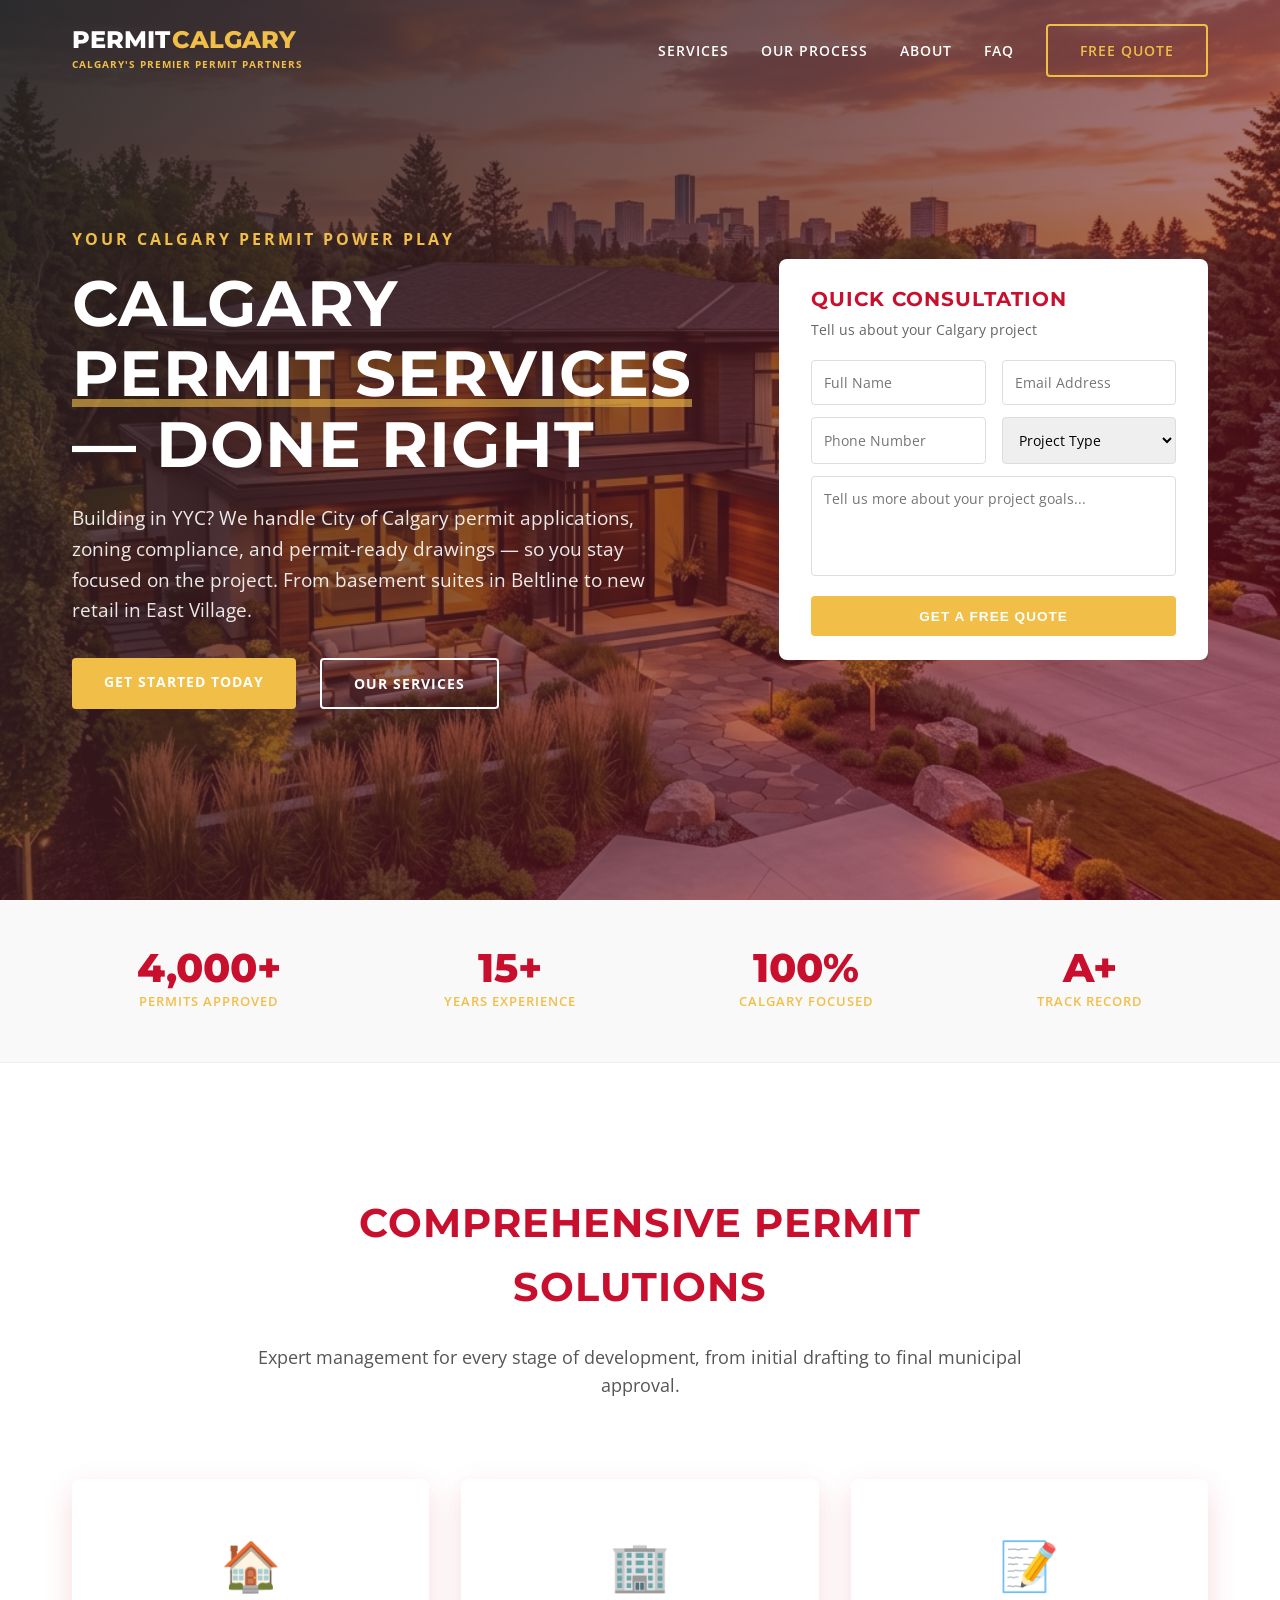
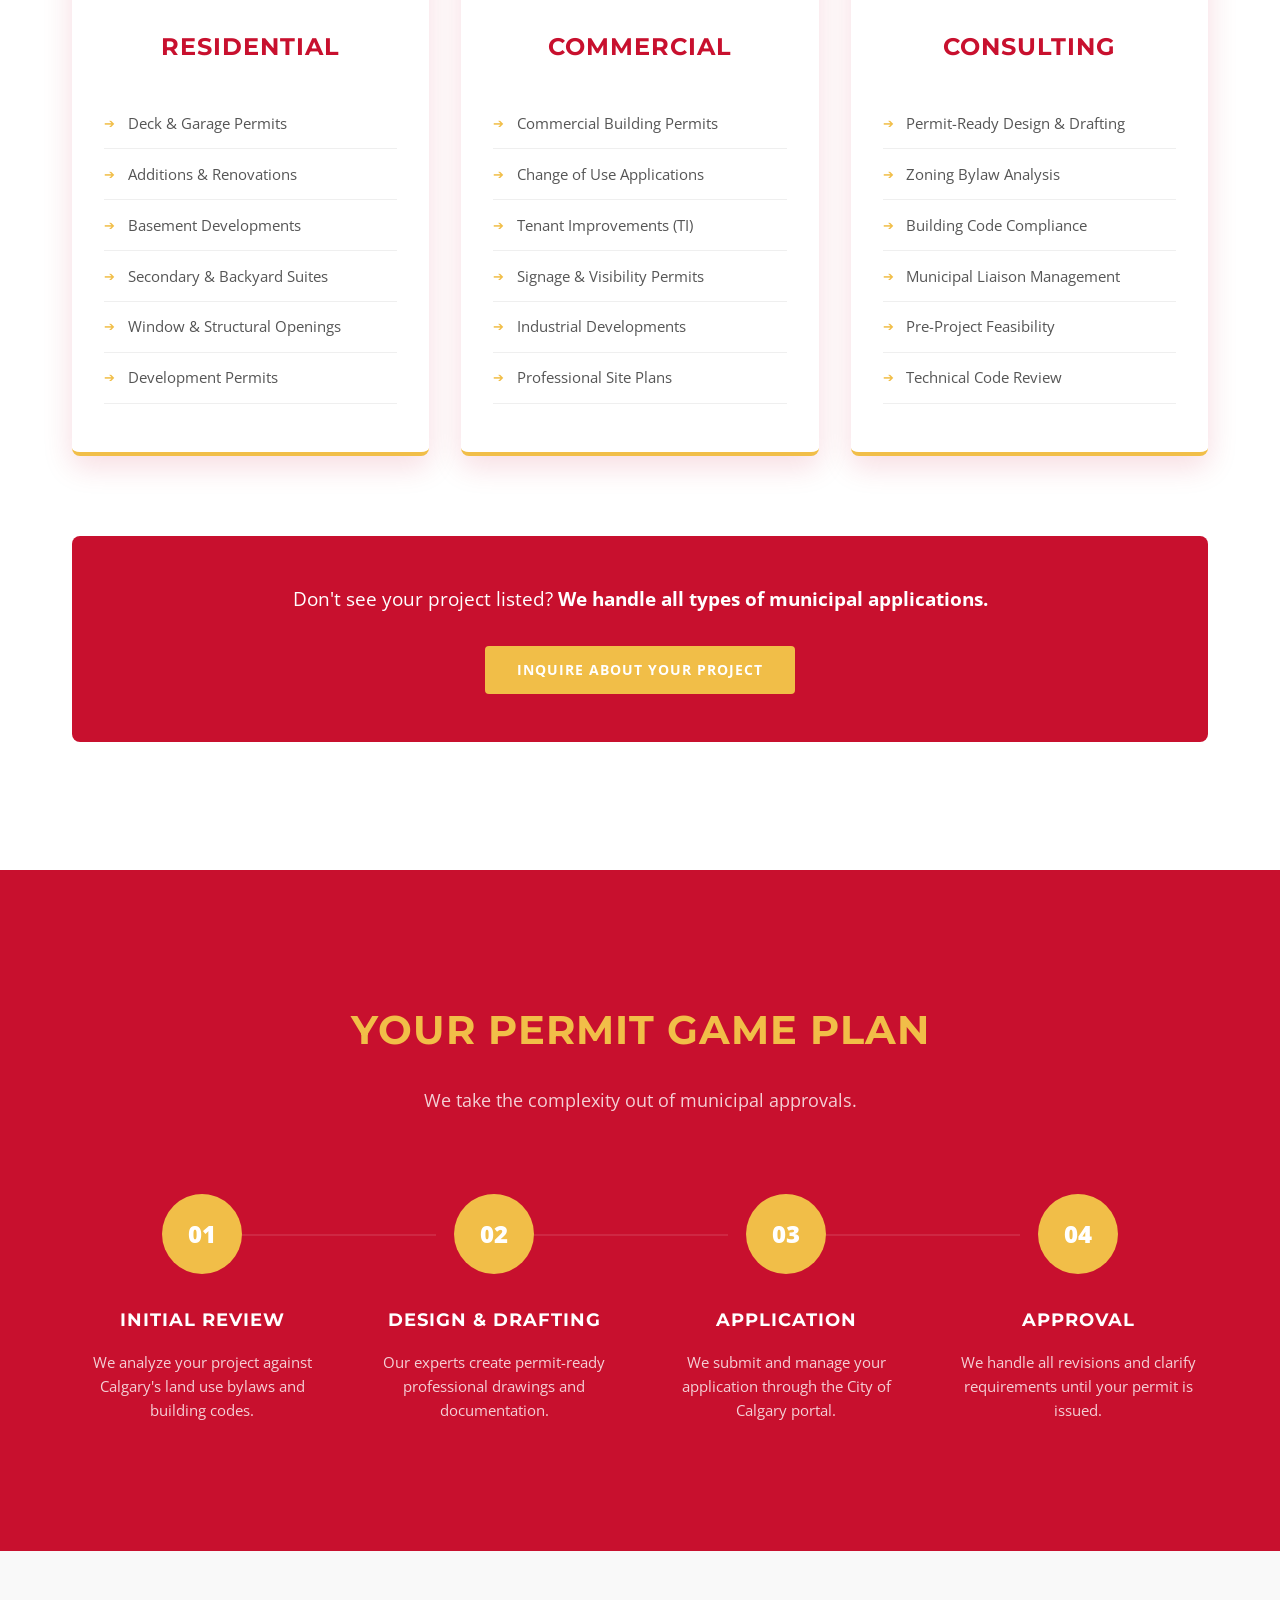
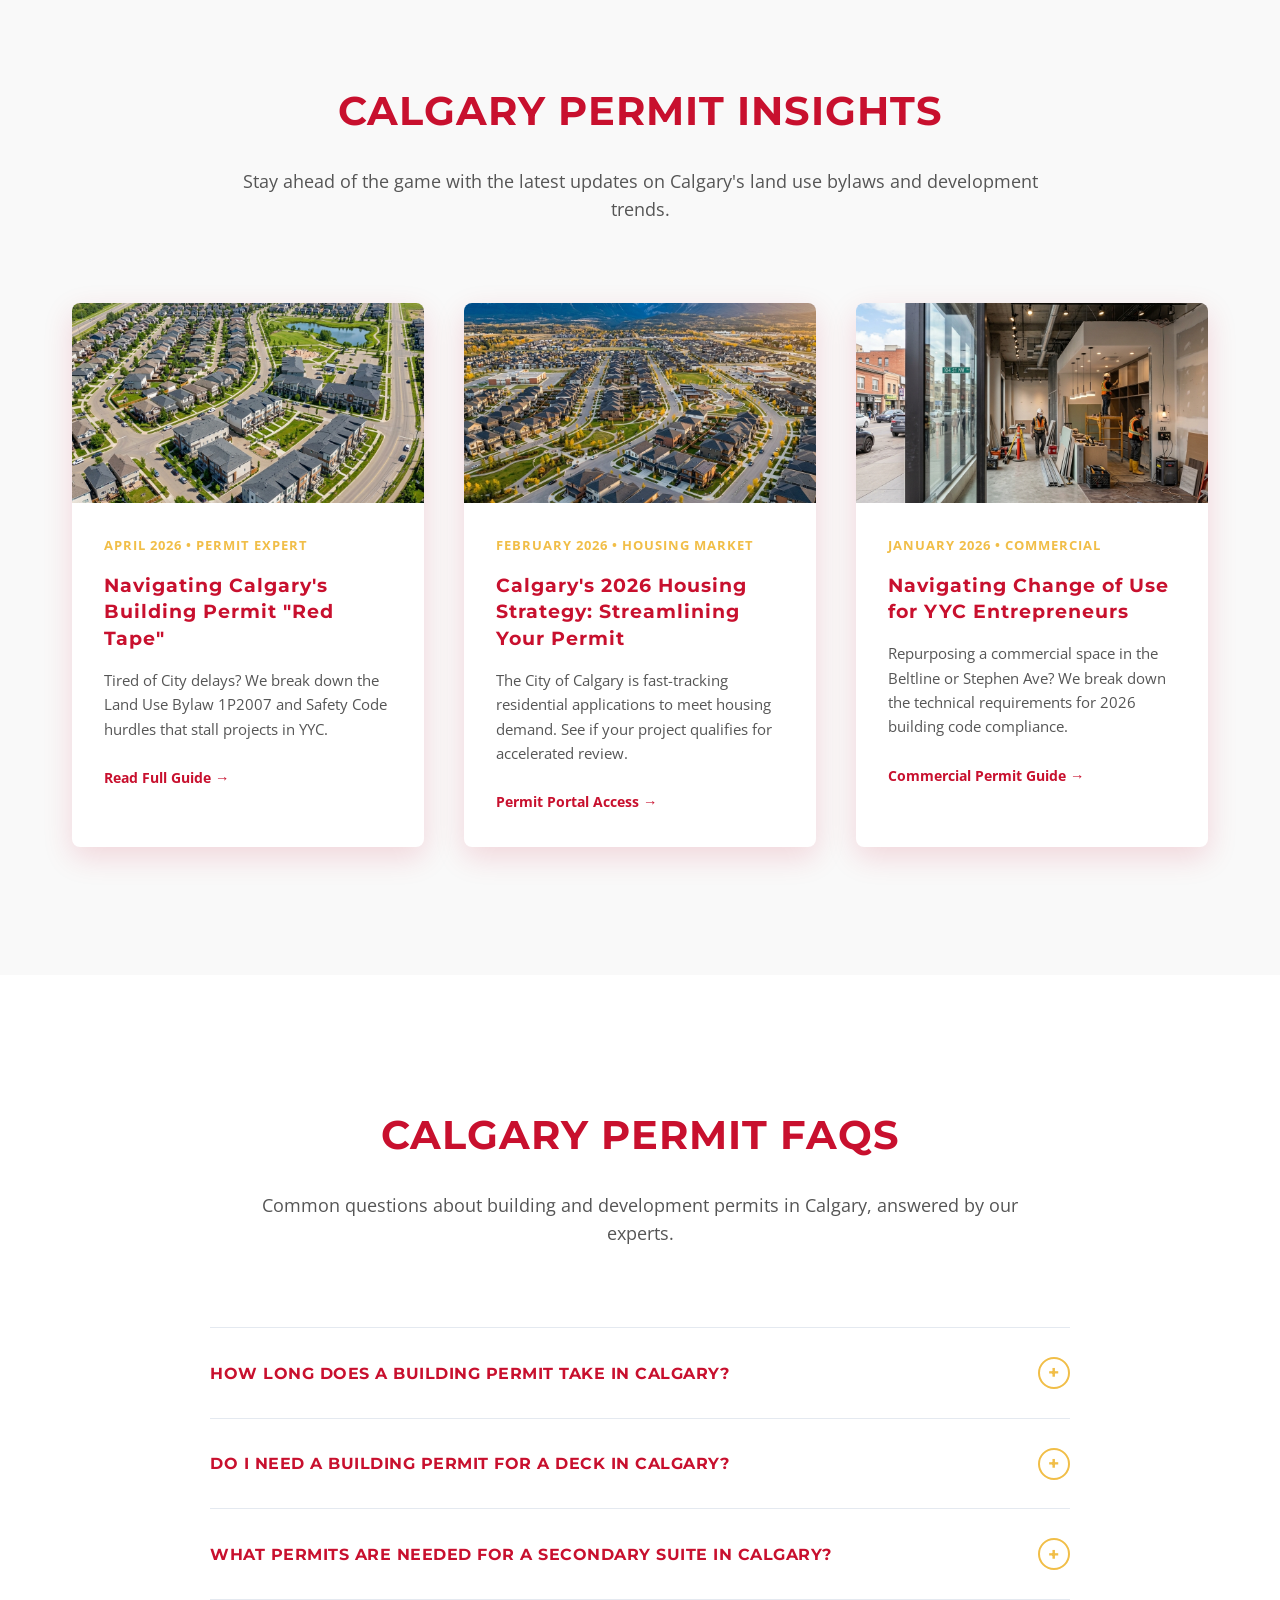
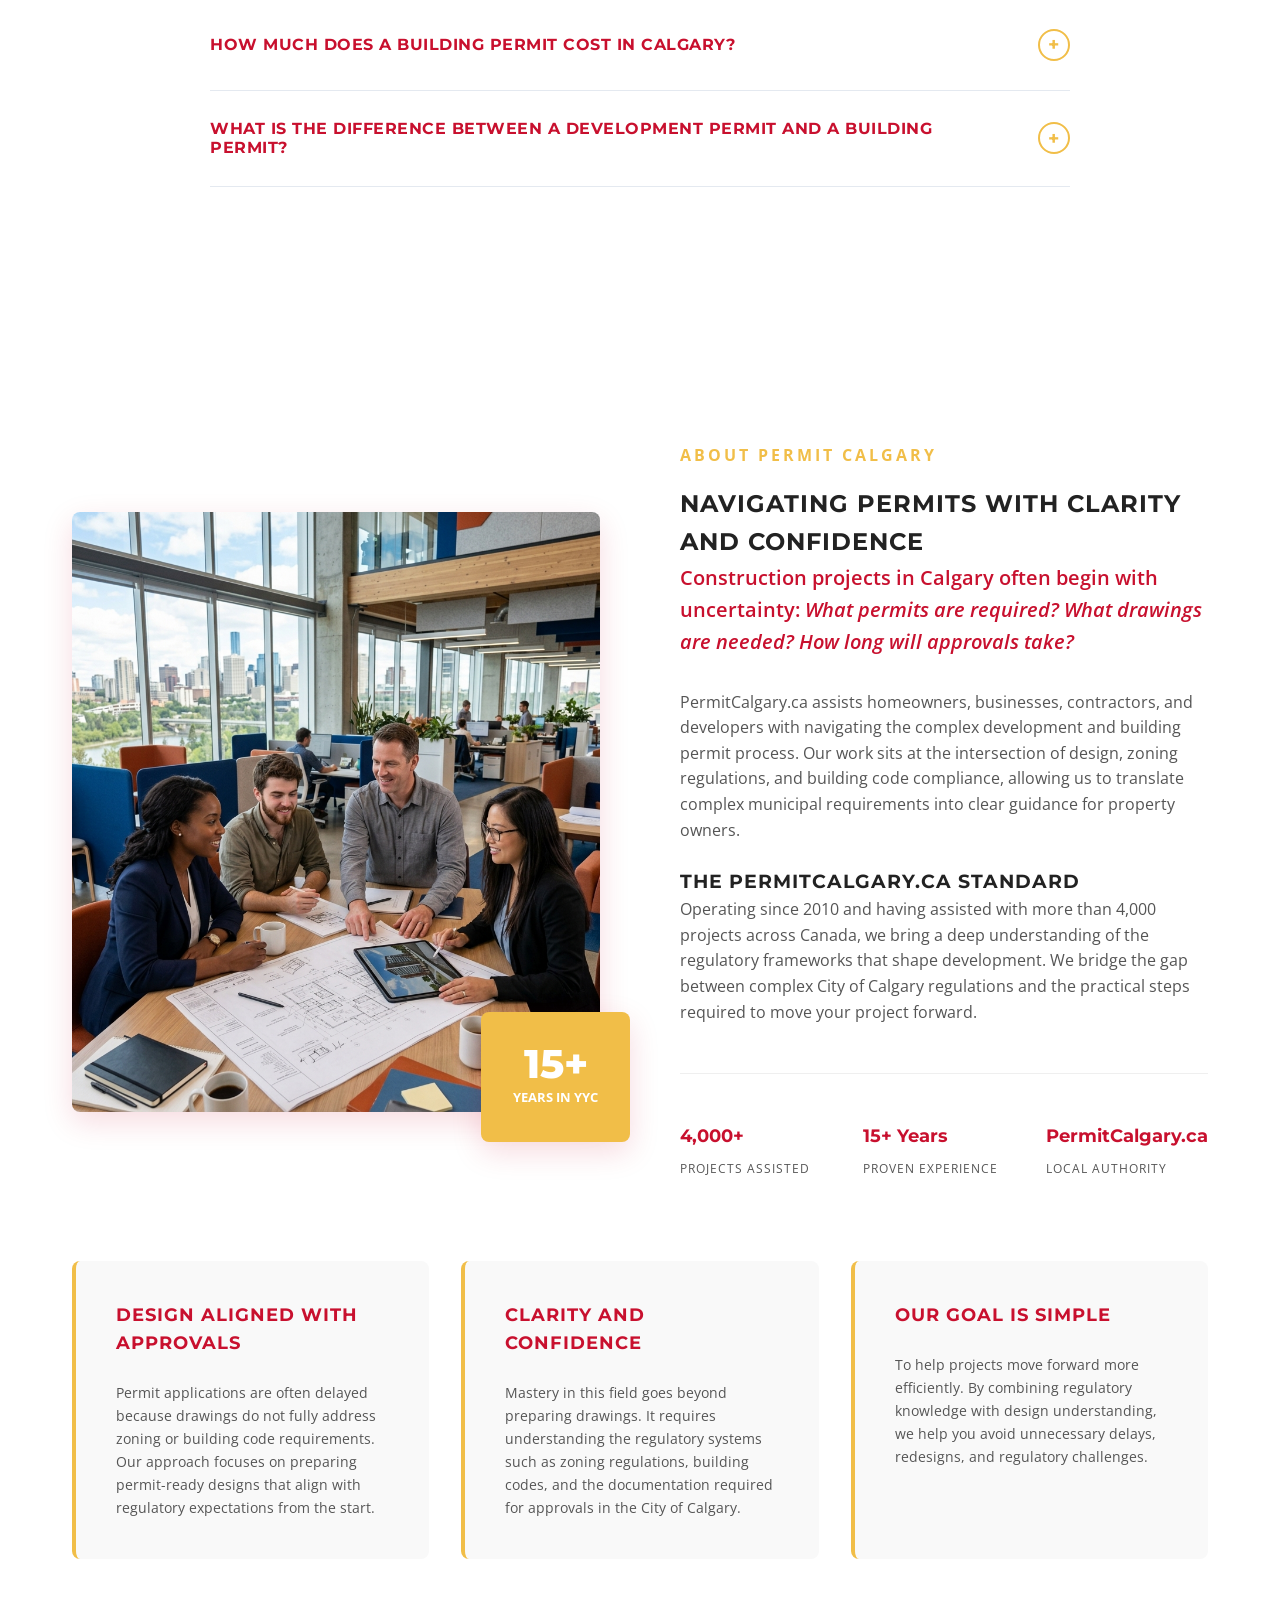
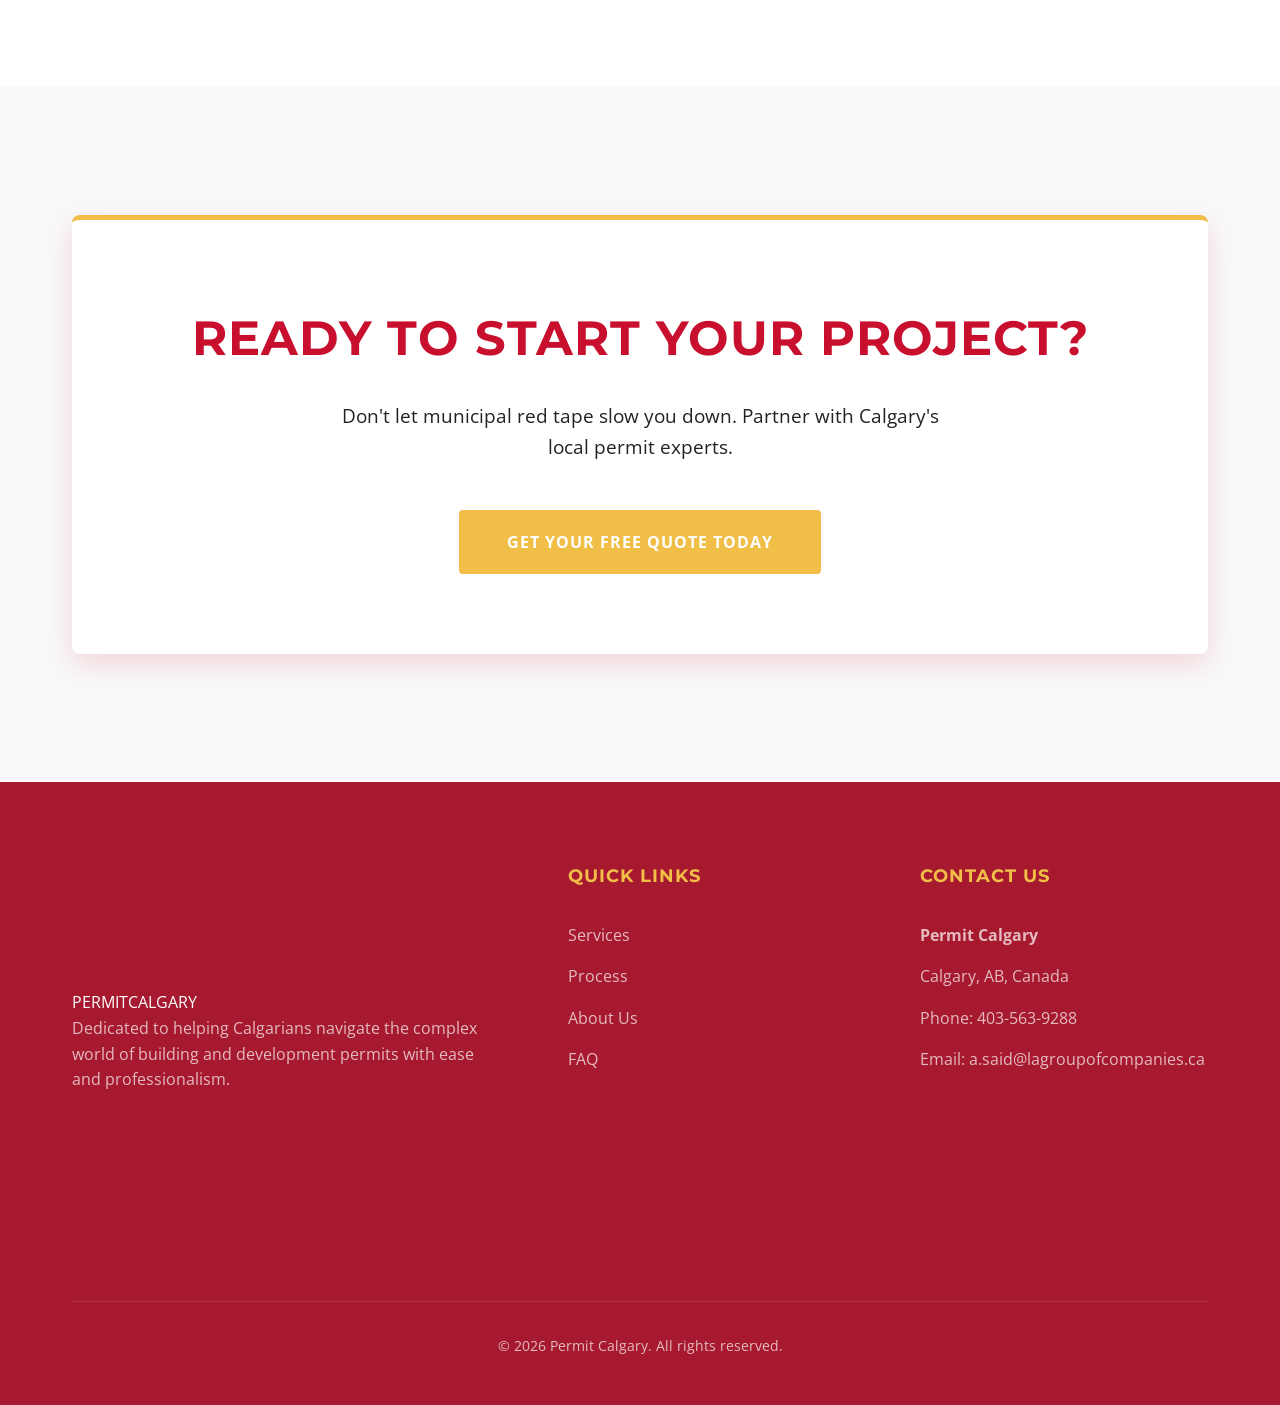
<file: index.html>
<!DOCTYPE html>
<html lang="en">
<head>
    <meta charset="UTF-8">
    <meta name="viewport" content="width=device-width, initial-scale=1.0">
    <title>Calgary Permit Services | Expert Consulting — PermitCalgary.ca</title>
    <meta name="description" content="Calgary's trusted permit consultants. Residential decks, secondary suites, commercial TIs & more. We handle drawings, zoning & City submission. Get a free quote today.">
    <meta name="keywords" content="permit Calgary, development permit Calgary, permit consultant Calgary, secondary suite permit Calgary, deck permit Calgary, commercial permit Calgary">
    <meta name="robots" content="index, follow">
    <meta name="author" content="Permit Calgary">
    <link rel="canonical" href="https://permitcalgary.ca/">
    <!-- Open Graph -->
    <meta property="og:title" content="Building Permit Calgary | Expert Permit Services">
    <meta property="og:description" content="Calgary's trusted building permit consultants. We handle drawings, zoning & City submission. Free quote.">
    <meta property="og:type" content="website">
    <meta property="og:url" content="https://permitcalgary.ca/">
    <meta property="og:locale" content="en_CA">
    <!-- Twitter Card -->
    <meta name="twitter:card" content="summary">
    <meta name="twitter:title" content="Building Permit Calgary | PermitCalgary.ca">
    <meta name="twitter:description" content="Expert building & development permit services. Calgary AB. Free quote.">
    <link rel="preconnect" href="https://fonts.googleapis.com">
    <link rel="preconnect" href="https://fonts.gstatic.com" crossorigin>
    <link href="https://fonts.googleapis.com/css2?family=Montserrat:wght@400;600;700;800&family=Open+Sans:wght@400;600&display=swap" rel="stylesheet">
    <link rel="stylesheet" href="style.css">
    <!-- JSON-LD Structured Data -->
    <script type="application/ld+json">
    {
      "@context": "https://schema.org",
      "@graph": [
        {
          "@type": "LocalBusiness",
          "@id": "https://permitcalgary.ca/#business",
          "name": "Permit Calgary",
          "url": "https://permitcalgary.ca",
          "description": "Professional building and development permit services in Calgary, AB. Residential decks, secondary suites, commercial tenant improvements, and zoning consulting.",
          "telephone": "+14035639288",
          "email": "a.said@lagroupofcompanies.ca",
          "address": {
            "@type": "PostalAddress",
            "addressLocality": "Calgary",
            "addressRegion": "AB",
            "addressCountry": "CA"
          },
          "areaServed": {
            "@type": "City",
            "name": "Calgary"
          },
          "priceRange": "$$",
          "openingHours": "Mo-Fr 08:00-17:00",
          "sameAs": []
        },
        {
          "@type": "Service",
          "name": "Residential Permit Services Calgary",
          "provider": { "@id": "https://permitcalgary.ca/#business" },
          "areaServed": "Calgary, AB",
          "description": "Deck permits, secondary suite permits, basement development, garage suite permits, additions and renovations.",
          "serviceType": "Permit Consulting"
        },
        {
          "@type": "Service",
          "name": "Commercial Permit Services Calgary",
          "provider": { "@id": "https://permitcalgary.ca/#business" },
          "areaServed": "Calgary, AB",
          "description": "Tenant improvements, change of use permits, commercial site plans, signage permits, and industrial development.",
          "serviceType": "Permit Consulting"
        },
        {
          "@type": "FAQPage",
          "mainEntity": [
            {
              "@type": "Question",
              "name": "How long does a building permit take in Calgary?",
              "acceptedAnswer": {
                "@type": "Answer",
                "text": "Standard residential building permits in Calgary typically take 3 to 8 weeks from submission. Commercial and complex projects may take longer. We actively manage your file to minimize delays and respond to all city revisions promptly."
              }
            },
            {
              "@type": "Question",
              "name": "Do I need a permit to build a deck in Calgary?",
              "acceptedAnswer": {
                "@type": "Answer",
                "text": "Yes. In Calgary, a building permit is required for most decks, especially those over 0.6m (2 feet) above grade. We handle your deck permit application from drawings to City approval."
              }
            },
            {
              "@type": "Question",
              "name": "What are the requirements for a secondary suite permit in Calgary?",
              "acceptedAnswer": {
                "@type": "Answer",
                "text": "Secondary suites in Calgary must comply with the Land Use Bylaw 1P2007 and the Alberta Building Code. Requirements include a separate egress, fire separation, minimum ceiling heights, and appropriate kitchen and bathroom facilities. We handle the full permit application process."
              }
            },
            {
              "@type": "Question",
              "name": "How much does it cost to get a building permit in Calgary?",
              "acceptedAnswer": {
                "@type": "Answer",
                "text": "City of Calgary permit fees are based on project value. For example, residential fees start around $150 for minor projects and scale upward. Our consulting fees depend on project scope. Contact us for a free quote specific to your project."
              }
            },
            {
              "@type": "Question",
              "name": "Can you help with development permits in Calgary?",
              "acceptedAnswer": {
                "@type": "Answer",
                "text": "Yes. We assist with both development permits and building permits in Calgary. Development permits deal with land use and zoning compliance, while building permits address construction and safety codes. Many projects require both, and we manage the entire process."
              }
            }
          ]
        }
      ]
    }
    </script>
</head>
<body>
    <header class="header">
        <div class="container">
            <div class="logo">
                <a href="/" class="logo-link">
                    <div class="logo-main">PERMIT<span class="accent">CALGARY</span></div>
                    <div class="logo-tagline">Calgary's Premier Permit Partners</div>
                </a>
            </div>
            <nav class="nav">
                <ul>
                    <li><a href="#services">Services</a></li>
                    <li><a href="#process">Our Process</a></li>
                    <li><a href="#about">About</a></li>
                    <li><a href="#faq">FAQ</a></li>
                    <li><a href="contact.html" class="btn btn-outline">Free Quote</a></li>
                </ul>
            </nav>
            <button class="mobile-toggle" aria-label="Toggle Menu">
                <span></span>
                <span></span>
                <span></span>
            </button>
        </div>
    </header>

    <main>
        <section id="contact" class="hero">
            <div class="hero-overlay"></div>
            <div class="container hero-content">
                <div class="hero-text">
                    <span class="hero-subtitle">Your Calgary Permit Power Play</span>
                    <h1>Calgary <span class="accent-line">Permit Services</span> — Done Right</h1>
                    <p>Building in YYC? We handle City of Calgary permit applications, zoning compliance, and permit-ready drawings — so you stay focused on the project. From basement suites in Beltline to new retail in East Village.</p>
                    <div class="hero-actions">
                        <a href="#hero-form" class="btn btn-gold">Get Started Today</a>
                        <a href="#services" class="btn btn-white-outline">Our Services</a>
                    </div>
                </div>
                <div class="hero-form-container">
                    <div class="form-card" id="hero-form">
                        <h3>Quick Consultation</h3>
                        <p>Tell us about your Calgary project</p>
                        <form
                            action="https://api.web3forms.com/submit"
                            method="POST"
                            target="_blank"
                        >
                            <input type="hidden" name="access_key" value="ade3380d-0caf-4141-bace-a22c62123580">
                            <input type="hidden" name="subject"    value="New Inquiry — PermitCalgary.ca">
                            <div class="form-row">
                                <input type="text"  name="name"  placeholder="Full Name"     required>
                                <input type="email" name="email" placeholder="Email Address" required>
                            </div>
                            <div class="form-row">
                                <input type="tel"   name="phone" placeholder="Phone Number" required>
                                <select name="project_type" required>
                                    <option value="" disabled selected>Project Type</option>
                                    <option value="deck">Deck / Garage / Backyard Suite</option>
                                    <option value="addition">Addition / Major Renovation</option>
                                    <option value="basement">Basement / Secondary Suite</option>
                                    <option value="commercial">Commercial / Change of Use</option>
                                    <option value="consulting">Zoning &amp; Code Consulting</option>
                                    <option value="other">Other</option>
                                </select>
                            </div>
                            <textarea name="message" placeholder="Tell us more about your project goals..."></textarea>
                            <button type="submit" class="btn btn-gold full-width">Get a Free Quote</button>
                        </form>
                    </div>
                </div>
            </div>
        </section>

        <section class="trust-bar">
            <div class="container">
                <div class="trust-stat">
                    <span class="stat-number">4,000+</span>
                    <span class="stat-label">Permits Approved</span>
                </div>
                <div class="trust-stat">
                    <span class="stat-number">15+</span>
                    <span class="stat-label">Years Experience</span>
                </div>
                <div class="trust-stat">
                    <span class="stat-number">100%</span>
                    <span class="stat-label">Calgary Focused</span>
                </div>
                <div class="trust-stat">
                    <span class="stat-number">A+</span>
                    <span class="stat-label">Track Record</span>
                </div>
            </div>
        </section>

        <section id="services" class="services">
            <div class="container">
                <div class="section-header">
                    <h2>Comprehensive Permit Solutions</h2>
                    <p>Expert management for every stage of development, from initial drafting to final municipal approval.</p>
                </div>
                <div class="services-grid-triple">
                    <!-- Residential Column -->
                    <div class="service-col">
                        <div class="service-icon-box">🏠</div>
                        <h3>Residential</h3>
                        <ul>
                            <li>Deck & Garage Permits</li>
                            <li>Additions & Renovations</li>
                            <li>Basement Developments</li>
                            <li>Secondary & Backyard Suites</li>
                            <li>Window & Structural Openings</li>
                            <li>Development Permits</li>
                        </ul>
                    </div>
                    <!-- Commercial Column -->
                    <div class="service-col">
                        <div class="service-icon-box">🏢</div>
                        <h3>Commercial</h3>
                        <ul>
                            <li>Commercial Building Permits</li>
                            <li>Change of Use Applications</li>
                            <li>Tenant Improvements (TI)</li>
                            <li>Signage & Visibility Permits</li>
                            <li>Industrial Developments</li>
                            <li>Professional Site Plans</li>
                        </ul>
                    </div>
                    <!-- Consulting Column -->
                    <div class="service-col">
                        <div class="service-icon-box">📝</div>
                        <h3>Consulting</h3>
                        <ul>
                            <li>Permit-Ready Design & Drafting</li>
                            <li>Zoning Bylaw Analysis</li>
                            <li>Building Code Compliance</li>
                            <li>Municipal Liaison Management</li>
                            <li>Pre-Project Feasibility</li>
                            <li>Technical Code Review</li>
                        </ul>
                    </div>
                </div>
                <div class="services-footer">
                    <p>Don't see your project listed? <strong>We handle all types of municipal applications.</strong></p>
                    <a href="#contact" class="btn btn-gold">Inquire About Your Project</a>
                </div>
            </div>
        </section>

        <section id="process" class="process">
            <div class="container">
                <div class="section-header white-text">
                    <h2>Your Permit Game Plan</h2>
                    <p>We take the complexity out of municipal approvals.</p>
                </div>
                <div class="process-steps">
                    <div class="step">
                        <div class="step-icon">01</div>
                        <h4>Initial Review</h4>
                        <p>We analyze your project against Calgary's land use bylaws and building codes.</p>
                    </div>
                    <div class="step">
                        <div class="step-icon">02</div>
                        <h4>Design & Drafting</h4>
                        <p>Our experts create permit-ready professional drawings and documentation.</p>
                    </div>
                    <div class="step">
                        <div class="step-icon">03</div>
                        <h4>Application</h4>
                        <p>We submit and manage your application through the City of Calgary portal.</p>
                    </div>
                    <div class="step">
                        <div class="step-icon">04</div>
                        <h4>Approval</h4>
                        <p>We handle all revisions and clarify requirements until your permit is issued.</p>
                    </div>
                </div>
            </div>
        </section>

        <section id="insights" class="insights">
            <div class="container">
                <div class="section-header">
                    <h2>Calgary Permit Insights</h2>
                    <p>Stay ahead of the game with the latest updates on Calgary's land use bylaws and development trends.</p>
                </div>
                <div class="insights-grid">
                    <!-- Blog 1 -->
                    <article class="blog-card">
                        <div class="blog-image" id="blog-img-red-tape"></div>
                        <div class="blog-content">
                            <span class="blog-date">April 2026 • Permit Expert</span>
                            <h3>Navigating Calgary's Building Permit "Red Tape"</h3>
                            <p>Tired of City delays? We break down the Land Use Bylaw 1P2007 and Safety Code hurdles that stall projects in YYC.</p>
                            <a href="blog-red-tape.html" class="blog-link">Read Full Guide &rarr;</a>
                        </div>
                    </article>
                    <!-- Blog 2 -->
                    <article class="blog-card">
                        <div class="blog-image" id="blog-img-housing"></div>
                        <div class="blog-content">
                            <span class="blog-date">February 2026 • Housing Market</span>
                            <h3>Calgary's 2026 Housing Strategy: Streamlining Your Permit</h3>
                            <p>The City of Calgary is fast-tracking residential applications to meet housing demand. See if your project qualifies for accelerated review.</p>
                            <a href="https://www.calgary.ca/pda/pd/permits/building-permits.html" target="_blank" class="blog-link">Permit Portal Access &rarr;</a>
                        </div>
                    </article>
                    <!-- Blog 3 -->
                    <article class="blog-card">
                        <div class="blog-image" id="blog-img-commercial"></div>
                        <div class="blog-content">
                            <span class="blog-date">January 2026 • Commercial</span>
                            <h3>Navigating Change of Use for YYC Entrepreneurs</h3>
                            <p>Repurposing a commercial space in the Beltline or Stephen Ave? We break down the technical requirements for 2026 building code compliance.</p>
                            <a href="https://www.calgary.ca/pda/pd/permits/commercial-permits.html" target="_blank" class="blog-link">Commercial Permit Guide &rarr;</a>
                        </div>
                    </article>
                </div>
            </div>
        </section>

        <!-- FAQ Section for Featured Snippets -->
        <section id="faq" class="faq">
            <div class="container">
                <div class="section-header">
                    <h2>Calgary Permit FAQs</h2>
                    <p>Common questions about building and development permits in Calgary, answered by our experts.</p>
                </div>
                <div class="faq-list">
                    <div class="faq-item">
                        <button class="faq-question" aria-expanded="false" id="faq-q1">
                            How long does a building permit take in Calgary?
                            <span class="faq-icon">+</span>
                        </button>
                        <div class="faq-answer" id="faq-a1" role="region" aria-labelledby="faq-q1">
                            <p>Standard residential building permits in Calgary typically take <strong>3 to 8 weeks</strong> from the date of a complete submission. Commercial and complex projects may take 8–16 weeks or more. We actively manage your file, respond to all city revisions, and keep you updated throughout the process.</p>
                        </div>
                    </div>
                    <div class="faq-item">
                        <button class="faq-question" aria-expanded="false" id="faq-q2">
                            Do I need a building permit for a deck in Calgary?
                            <span class="faq-icon">+</span>
                        </button>
                        <div class="faq-answer" id="faq-a2" role="region" aria-labelledby="faq-q2">
                            <p>Yes — in Calgary, a building permit is required for most decks, particularly those <strong>over 0.6m (2 feet) above grade</strong>. The permit ensures your deck meets the Alberta Building Code for structural safety. We handle everything from permit-ready drawings to City approval.</p>
                        </div>
                    </div>
                    <div class="faq-item">
                        <button class="faq-question" aria-expanded="false" id="faq-q3">
                            What permits are needed for a secondary suite in Calgary?
                            <span class="faq-icon">+</span>
                        </button>
                        <div class="faq-answer" id="faq-a3" role="region" aria-labelledby="faq-q3">
                            <p>Secondary suites in Calgary typically require both a <strong>development permit</strong> (land use) and a <strong>building permit</strong> (construction compliance). They must meet Calgary's Land Use Bylaw 1P2007 and the Alberta Building Code, including fire separation, egress windows, and minimum ceiling heights. We manage both applications from start to finish.</p>
                        </div>
                    </div>
                    <div class="faq-item">
                        <button class="faq-question" aria-expanded="false" id="faq-q4">
                            How much does a building permit cost in Calgary?
                            <span class="faq-icon">+</span>
                        </button>
                        <div class="faq-answer" id="faq-a4" role="region" aria-labelledby="faq-q4">
                            <p>City of Calgary permit fees are calculated based on <strong>project value</strong>. A simple residential project (e.g., a deck) may have fees starting around $170–$250, while larger renovations and commercial projects scale significantly higher. Our consulting fees are separate and depend on project scope — <a href="contact.html">contact us for a free quote</a>.</p>
                        </div>
                    </div>
                    <div class="faq-item">
                        <button class="faq-question" aria-expanded="false" id="faq-q5">
                            What is the difference between a development permit and a building permit?
                            <span class="faq-icon">+</span>
                        </button>
                        <div class="faq-answer" id="faq-a5" role="region" aria-labelledby="faq-q5">
                            <p>A <strong>development permit</strong> is about <em>land use</em> — it confirms your intended use complies with Calgary's Land Use Bylaw 1P2007. A <strong>building permit</strong> is about <em>construction</em> — it ensures the work meets the Alberta Building Code for health and safety. Many projects in Calgary require both, and they are applied for through the City of Calgary's permit portal. We handle both seamlessly.</p>
                        </div>
                    </div>
                </div>
            </div>
        </section>

        <section id="about" class="about">
            <div class="container">
                <div class="about-grid">
                    <div class="about-image-container">
                        <div class="about-image" id="about-img-team"></div>
                        <div class="about-experience-badge">
                            <span class="badge-number">15+</span>
                            <span class="badge-text">Years in YYC</span>
                        </div>
                    </div>
                    <div class="about-content">
                        <span class="hero-subtitle">About Permit Calgary</span>
                        <h2>Navigating Permits with Clarity and Confidence</h2>
                        <p class="lead">Construction projects in Calgary often begin with uncertainty: <em>What permits are required? What drawings are needed? How long will approvals take?</em></p>
                        <p>PermitCalgary.ca assists homeowners, businesses, contractors, and developers with navigating the complex development and building permit process. Our work sits at the intersection of design, zoning regulations, and building code compliance, allowing us to translate complex municipal requirements into clear guidance for property owners.</p>
                        
                        <h3>The PermitCalgary.ca Standard</h3>
                        <p>Operating since 2010 and having assisted with more than 4,000 projects across Canada, we bring a deep understanding of the regulatory frameworks that shape development. We bridge the gap between complex City of Calgary regulations and the practical steps required to move your project forward.</p>
                        
                        <div class="about-stats">
                            <div class="small-stat">
                                <strong>4,000+</strong>
                                <span>Projects Assisted</span>
                            </div>
                            <div class="small-stat">
                                <strong>15+ Years</strong>
                                <span>Proven Experience</span>
                            </div>
                            <div class="small-stat">
                                <strong>PermitCalgary.ca</strong>
                                <span>Local Authority</span>
                            </div>
                        </div>
                    </div>
                </div>

                <div class="approach-grid">
                    <div class="approach-card">
                        <h4>Design Aligned with Approvals</h4>
                        <p>Permit applications are often delayed because drawings do not fully address zoning or building code requirements. Our approach focuses on preparing permit-ready designs that align with regulatory expectations from the start.</p>
                    </div>
                    <div class="approach-card">
                        <h4>Clarity and Confidence</h4>
                        <p>Mastery in this field goes beyond preparing drawings. It requires understanding the regulatory systems such as zoning regulations, building codes, and the documentation required for approvals in the City of Calgary.</p>
                    </div>
                    <div class="approach-card">
                        <h4>Our Goal is Simple</h4>
                        <p>To help projects move forward more efficiently. By combining regulatory knowledge with design understanding, we help you avoid unnecessary delays, redesigns, and regulatory challenges.</p>
                    </div>
                </div>
            </div>
        </section>

        <section id="cta" class="cta">
            <div class="container">
                <div class="cta-box">
                    <h2>Ready to start your project?</h2>
                    <p>Don't let municipal red tape slow you down. Partner with Calgary's local permit experts.</p>
                    <a href="contact.html" class="btn btn-gold btn-large">Get Your Free Quote Today</a>
                </div>
            </div>
        </section>
    </main>

    <footer class="footer">
        <div class="container">
            <div class="footer-grid">
                <div class="footer-col about">
                    <div class="logo">
                        <span class="logo-text">PERMIT<span class="accent">CALGARY</span></span>
                    </div>
                    <p>Dedicated to helping Calgarians navigate the complex world of building and development permits with ease and professionalism.</p>
                </div>
                <div class="footer-col">
                    <h4>Quick Links</h4>
                    <ul>
                        <li><a href="#services">Services</a></li>
                        <li><a href="#process">Process</a></li>
                        <li><a href="#about">About Us</a></li>
                        <li><a href="#faq">FAQ</a></li>
                    </ul>
                </div>
                <div class="footer-col">
                    <h4>Contact Us</h4>
                    <address>
                        <p><strong>Permit Calgary</strong></p>
                        <p>Calgary, AB, Canada</p>
                        <p>Phone: <a href="tel:+14035639288">403-563-9288</a></p>
                        <p>Email: <a href="mailto:a.said@lagroupofcompanies.ca">a.said@lagroupofcompanies.ca</a></p>
                    </address>
                </div>
            </div>
            <div class="footer-bottom">
                <p>&copy; 2026 Permit Calgary. All rights reserved.</p>
            </div>
        </div>
    </footer>

    <script src="main.js"></script>
</body>
</html>
</file>
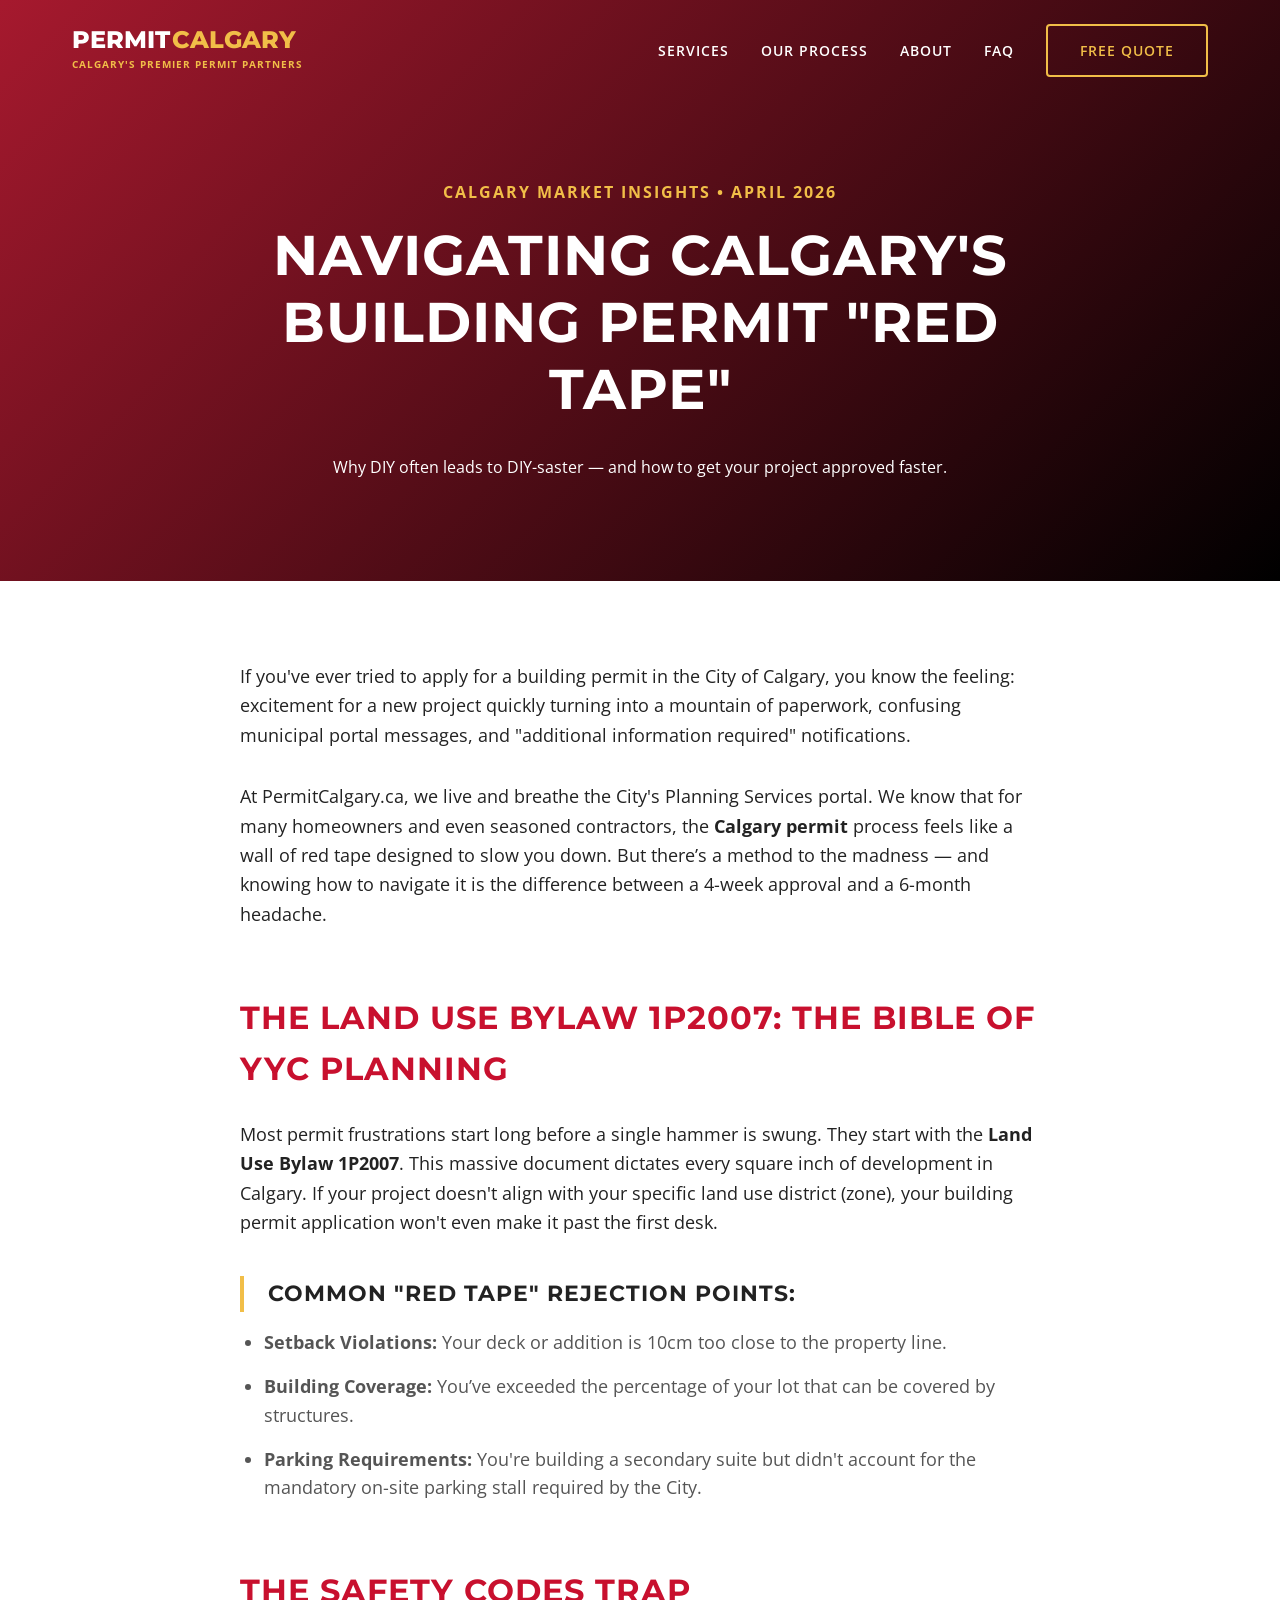
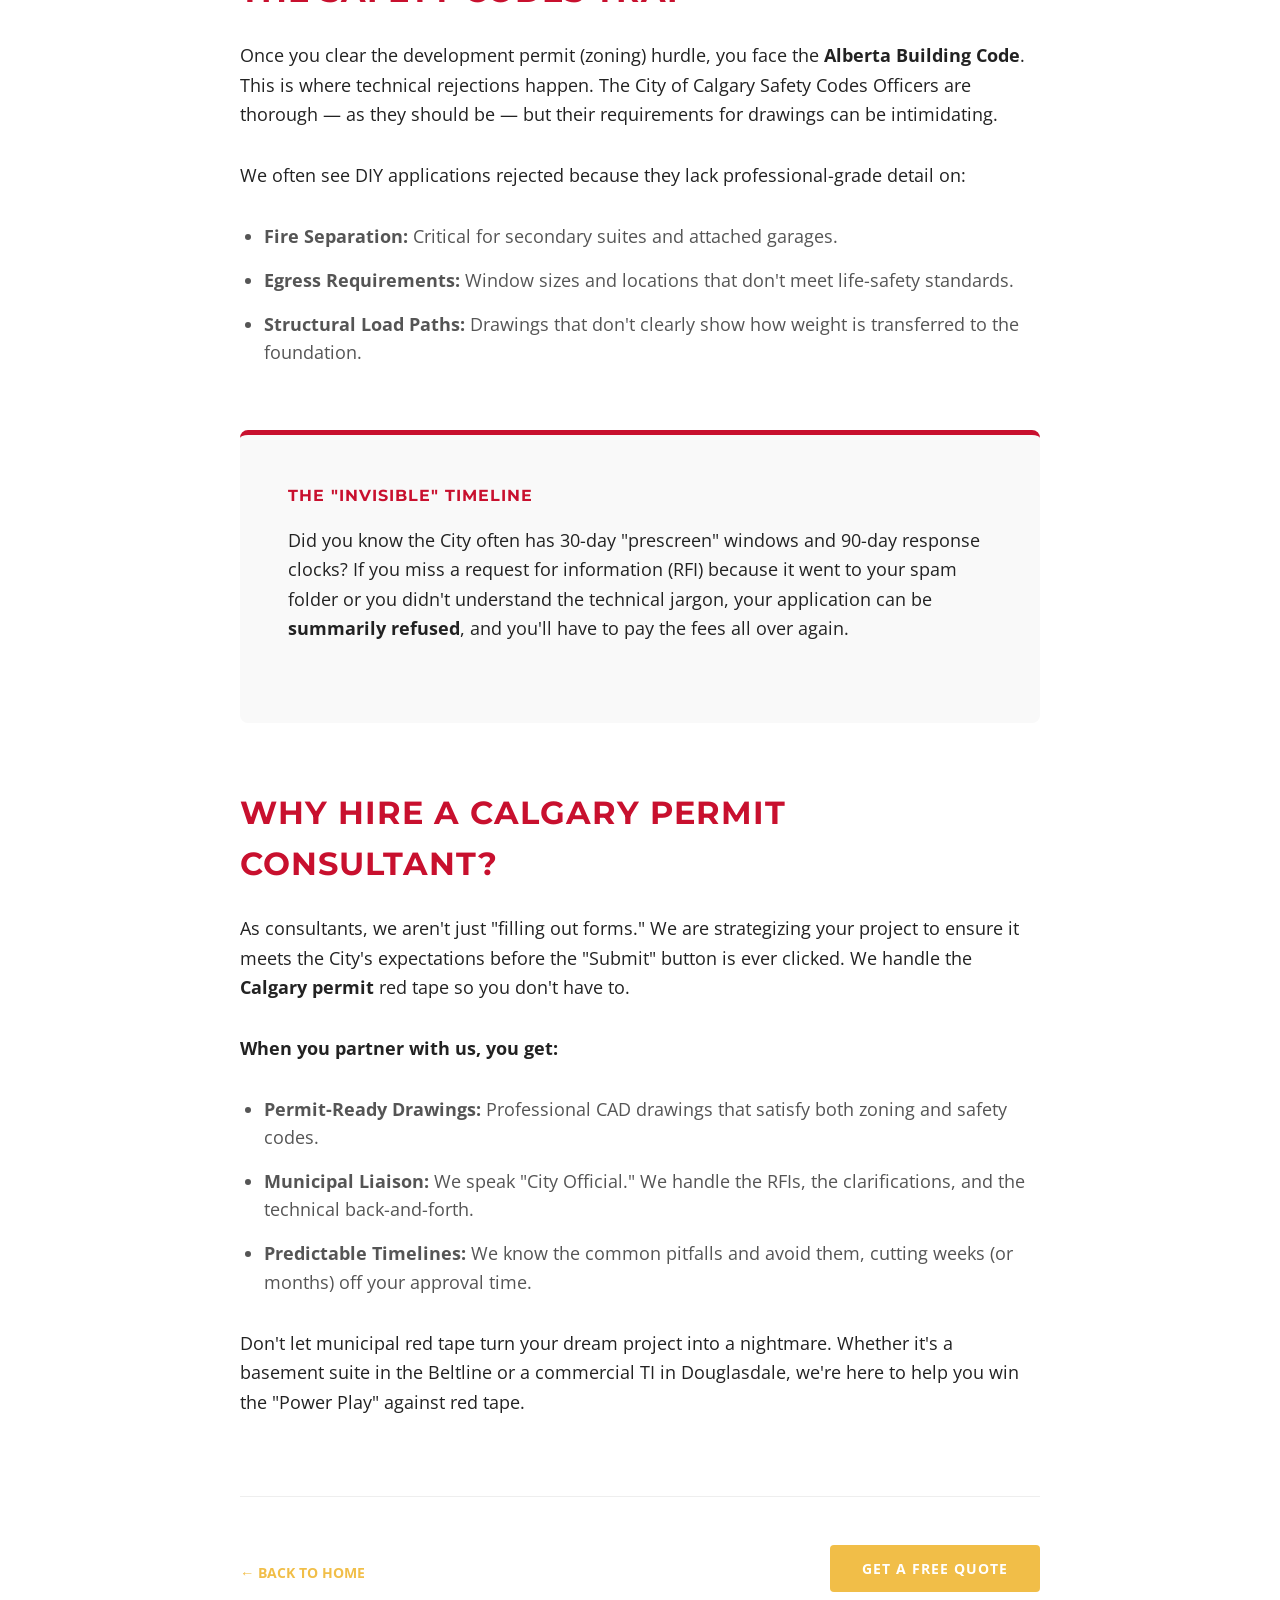
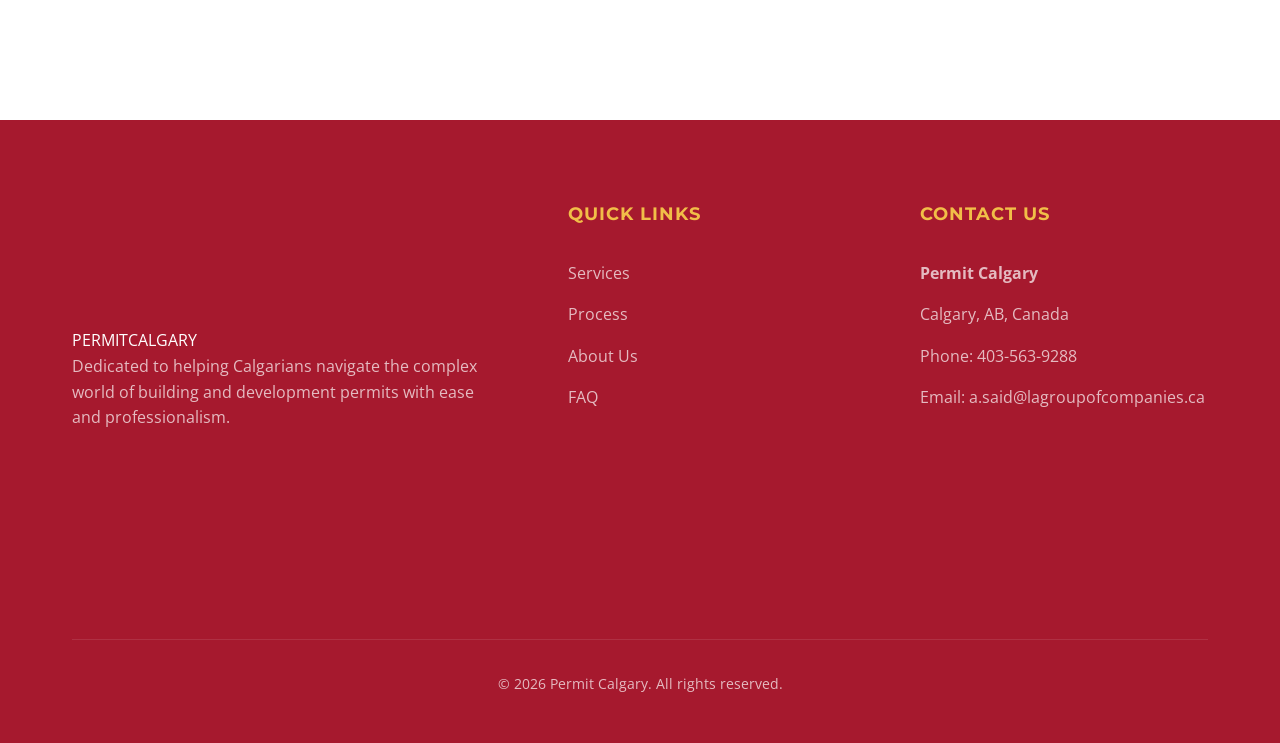
<file: blog-red-tape.html>
<!DOCTYPE html>
<html lang="en">
<head>
    <meta charset="UTF-8">
    <meta name="viewport" content="width=device-width, initial-scale=1.0">
    <title>Navigating Calgary Permit Red Tape | Expert Guide — PermitCalgary.ca</title>
    <meta name="description" content="Tired of City of Calgary building permit delays? Our guide breaks down the red tape, from Land Use Bylaw 1P2007 to technical safety codes. Learn why DIY often leads to frustration.">
    <meta name="keywords" content="calgary permit, building permit calgary, development permit calgary, calgary permit consultant, land use bylaw 1P2007, permit red tape calgary">
    <meta name="robots" content="index, follow">
    <meta name="author" content="Permit Calgary">
    <link rel="canonical" href="https://permitcalgary.ca/blog-red-tape.html">
    
    <!-- Open Graph -->
    <meta property="og:title" content="Navigating Calgary Permit Red Tape | Expert Guide">
    <meta property="og:description" content="Skip the frustration. Learn how to navigate City of Calgary permit red tape with professional consulting.">
    <meta property="og:type" content="article">
    <meta property="og:url" content="https://permitcalgary.ca/blog-red-tape.html">
    <meta property="og:image" content="https://permitcalgary.ca/blog-zoning.png"> <!-- Fallback to existing image -->
    
    <link rel="preconnect" href="https://fonts.googleapis.com">
    <link rel="preconnect" href="https://fonts.gstatic.com" crossorigin>
    <link href="https://fonts.googleapis.com/css2?family=Montserrat:wght@400;600;700;800&family=Open+Sans:wght@400;600&display=swap" rel="stylesheet">
    <link rel="stylesheet" href="style.css">
    
    <style>
        .blog-post-header {
            padding: 180px 0 100px;
            background: linear-gradient(135deg, var(--primary-dark) 0%, #000000 100%);
            color: var(--white);
            text-align: center;
        }
        .blog-post-header h1 {
            font-size: 3.5rem;
            max-width: 900px;
            margin: 0 auto 2rem;
            line-height: 1.2;
        }
        .post-meta {
            color: var(--gold);
            font-weight: 700;
            text-transform: uppercase;
            letter-spacing: 2px;
            margin-bottom: 1rem;
            display: block;
        }
        .blog-post-content {
            padding: 5rem 0;
            max-width: 800px;
            margin: 0 auto;
        }
        .blog-post-content p {
            font-size: 1.15rem;
            margin-bottom: 2rem;
            color: var(--text-dark);
        }
        .blog-post-content h2 {
            color: var(--primary);
            margin: 4rem 0 1.5rem;
            font-size: 2rem;
        }
        .blog-post-content h3 {
            color: var(--text-dark);
            margin: 2.5rem 0 1rem;
            font-size: 1.4rem;
            border-left: 4px solid var(--gold);
            padding-left: 1.5rem;
        }
        .blog-post-content ul {
            margin-bottom: 2rem;
            padding-left: 1.5rem;
        }
        .blog-post-content li {
            font-size: 1.1rem;
            margin-bottom: 1rem;
            color: var(--text-light);
        }
        .highlight-box {
            background: var(--off-white);
            padding: 3rem;
            border-radius: 8px;
            border-top: 5px solid var(--primary);
            margin: 4rem 0;
        }
        .highlight-box h4 {
            color: var(--primary);
            margin-bottom: 1rem;
        }
        .blog-nav {
            display: flex;
            justify-content: space-between;
            padding: 3rem 0;
            border-top: 1px solid #eee;
            margin-top: 5rem;
        }
        @media (max-width: 768px) {
            .blog-post-header h1 { font-size: 2.5rem; }
            .blog-post-content { padding: 3rem 2rem; }
        }
    </style>
</head>
<body>
    <header class="header scrolled"> <!-- Force scrolled for visibility -->
        <div class="container">
            <div class="logo">
                <a href="/" class="logo-link">
                    <div class="logo-main">PERMIT<span class="accent">CALGARY</span></div>
                    <div class="logo-tagline">Calgary's Premier Permit Partners</div>
                </a>
            </div>
            <nav class="nav">
                <ul>
                    <li><a href="/#services">Services</a></li>
                    <li><a href="/#process">Our Process</a></li>
                    <li><a href="/#about">About</a></li>
                    <li><a href="/#faq">FAQ</a></li>
                    <li><a href="contact.html" class="btn btn-outline">Free Quote</a></li>
                </ul>
            </nav>
            <button class="mobile-toggle" aria-label="Toggle Menu">
                <span></span>
                <span></span>
                <span></span>
            </button>
        </div>
    </header>

    <main>
        <article>
            <header class="blog-post-header">
                <div class="container">
                    <span class="post-meta">Calgary Market Insights • April 2026</span>
                    <h1>Navigating Calgary's Building Permit "Red Tape"</h1>
                    <p class="lead">Why DIY often leads to DIY-saster — and how to get your project approved faster.</p>
                </div>
            </header>

            <div class="blog-post-content">
                <p>If you've ever tried to apply for a building permit in the City of Calgary, you know the feeling: excitement for a new project quickly turning into a mountain of paperwork, confusing municipal portal messages, and "additional information required" notifications.</p>
                
                <p>At PermitCalgary.ca, we live and breathe the City's Planning Services portal. We know that for many homeowners and even seasoned contractors, the <strong>Calgary permit</strong> process feels like a wall of red tape designed to slow you down. But there’s a method to the madness — and knowing how to navigate it is the difference between a 4-week approval and a 6-month headache.</p>

                <h2>The Land Use Bylaw 1P2007: The Bible of YYC Planning</h2>
                <p>Most permit frustrations start long before a single hammer is swung. They start with the <strong>Land Use Bylaw 1P2007</strong>. This massive document dictates every square inch of development in Calgary. If your project doesn't align with your specific land use district (zone), your building permit application won't even make it past the first desk.</p>
                
                <h3>Common "Red Tape" Rejection Points:</h3>
                <ul>
                    <li><strong>Setback Violations:</strong> Your deck or addition is 10cm too close to the property line.</li>
                    <li><strong>Building Coverage:</strong> You’ve exceeded the percentage of your lot that can be covered by structures.</li>
                    <li><strong>Parking Requirements:</strong> You're building a secondary suite but didn't account for the mandatory on-site parking stall required by the City.</li>
                </ul>

                <h2>The Safety Codes Trap</h2>
                <p>Once you clear the development permit (zoning) hurdle, you face the <strong>Alberta Building Code</strong>. This is where technical rejections happen. The City of Calgary Safety Codes Officers are thorough — as they should be — but their requirements for drawings can be intimidating.</p>
                <p>We often see DIY applications rejected because they lack professional-grade detail on:</p>
                <ul>
                    <li><strong>Fire Separation:</strong> Critical for secondary suites and attached garages.</li>
                    <li><strong>Egress Requirements:</strong> Window sizes and locations that don't meet life-safety standards.</li>
                    <li><strong>Structural Load Paths:</strong> Drawings that don't clearly show how weight is transferred to the foundation.</li>
                </ul>

                <div class="highlight-box">
                    <h4>The "Invisible" Timeline</h4>
                    <p>Did you know the City often has 30-day "prescreen" windows and 90-day response clocks? If you miss a request for information (RFI) because it went to your spam folder or you didn't understand the technical jargon, your application can be <strong>summarily refused</strong>, and you'll have to pay the fees all over again.</p>
                </div>

                <h2>Why Hire a Calgary Permit Consultant?</h2>
                <p>As consultants, we aren't just "filling out forms." We are strategizing your project to ensure it meets the City's expectations before the "Submit" button is ever clicked. We handle the <strong>Calgary permit</strong> red tape so you don't have to.</p>
                
                <p><strong>When you partner with us, you get:</strong></p>
                <ul>
                    <li><strong>Permit-Ready Drawings:</strong> Professional CAD drawings that satisfy both zoning and safety codes.</li>
                    <li><strong>Municipal Liaison:</strong> We speak "City Official." We handle the RFIs, the clarifications, and the technical back-and-forth.</li>
                    <li><strong>Predictable Timelines:</strong> We know the common pitfalls and avoid them, cutting weeks (or months) off your approval time.</li>
                </ul>

                <p>Don't let municipal red tape turn your dream project into a nightmare. Whether it's a basement suite in the Beltline or a commercial TI in Douglasdale, we're here to help you win the "Power Play" against red tape.</p>

                <div class="blog-nav">
                    <a href="/" class="btn-text">&larr; Back to Home</a>
                    <a href="contact.html" class="btn btn-gold">Get a Free Quote</a>
                </div>
            </div>
        </article>
    </main>

    <footer class="footer">
        <div class="container">
            <div class="footer-grid">
                <div class="footer-col about">
                    <div class="logo">
                        <span class="logo-text">PERMIT<span class="accent">CALGARY</span></span>
                    </div>
                    <p>Dedicated to helping Calgarians navigate the complex world of building and development permits with ease and professionalism.</p>
                </div>
                <div class="footer-col">
                    <h4>Quick Links</h4>
                    <ul>
                        <li><a href="/#services">Services</a></li>
                        <li><a href="/#process">Process</a></li>
                        <li><a href="/#about">About Us</a></li>
                        <li><a href="/#faq">FAQ</a></li>
                    </ul>
                </div>
                <div class="footer-col">
                    <h4>Contact Us</h4>
                    <address>
                        <p><strong>Permit Calgary</strong></p>
                        <p>Calgary, AB, Canada</p>
                        <p>Phone: <a href="tel:+14035639288">403-563-9288</a></p>
                        <p>Email: <a href="mailto:a.said@lagroupofcompanies.ca">a.said@lagroupofcompanies.ca</a></p>
                    </address>
                </div>
            </div>
            <div class="footer-bottom">
                <p>&copy; 2026 Permit Calgary. All rights reserved.</p>
            </div>
        </div>
    </footer>

    <script src="main.js"></script>
</body>
</html>
</file>
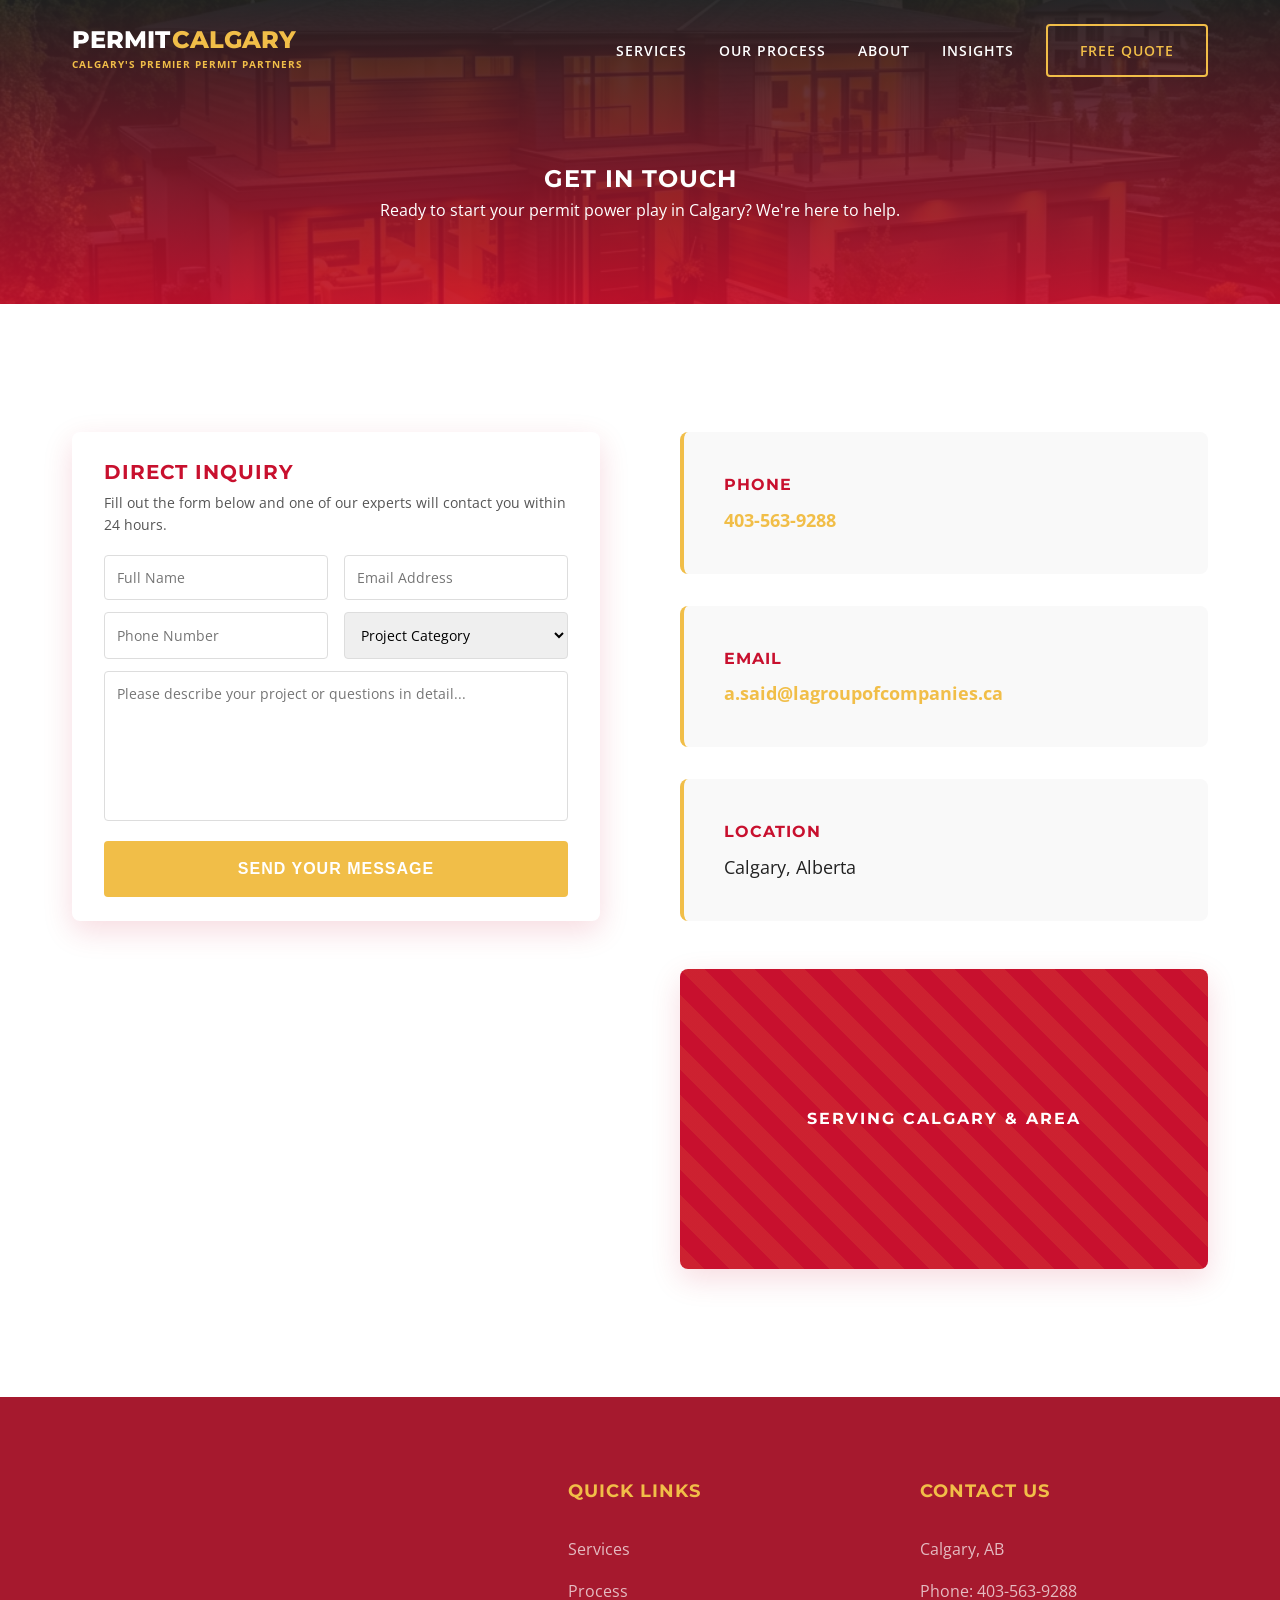
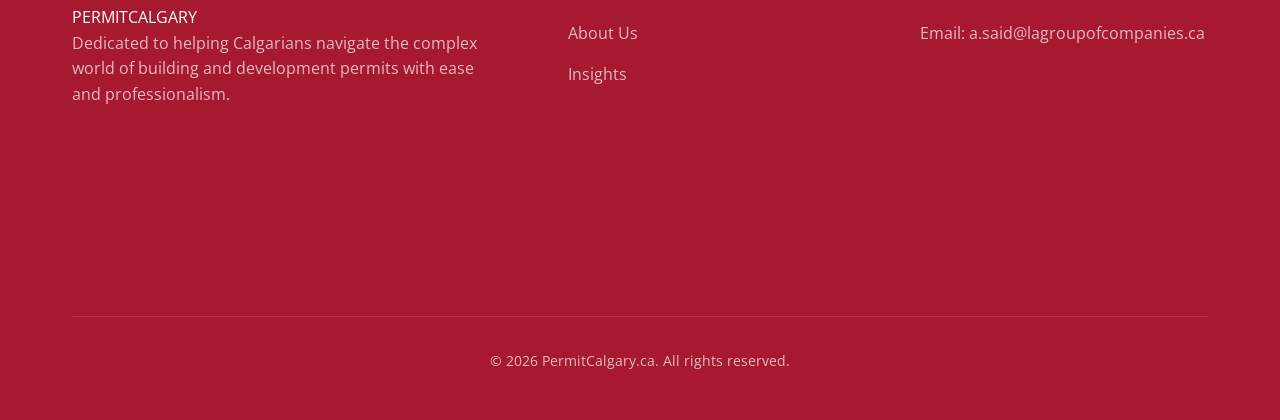
<file: contact.html>
<!DOCTYPE html>
<html lang="en">
<head>
    <meta charset="UTF-8">
    <meta name="viewport" content="width=device-width, initial-scale=1.0">
    <title>Contact Us | PermitCalgary.ca</title>
    <meta name="description" content="Get in touch with Calgary's local permit experts. Request a free quote, ask a question, or book a consultation for your residential or commercial project.">
    <link rel="preconnect" href="https://fonts.googleapis.com">
    <link rel="preconnect" href="https://fonts.gstatic.com" crossorigin>
    <link href="https://fonts.googleapis.com/css2?family=Montserrat:wght@400;600;700;800&family=Open+Sans:wght@400;600&display=swap" rel="stylesheet">
    <link rel="stylesheet" href="style.css">
    <style>
        .contact-hero {
            padding: 10rem 0 5rem;
            background: linear-gradient(rgba(34, 34, 34, 0.9), rgba(200, 16, 46, 0.9)), url('hero-bg.png');
            background-size: cover;
            background-position: center;
            text-align: center;
            color: var(--white);
        }

        .contact-section {
            padding: 8rem 0;
            background-color: var(--white);
        }

        .contact-grid {
            display: grid;
            grid-template-columns: 1fr 1fr;
            gap: 5rem;
        }

        .contact-info-cards {
            display: grid;
            grid-template-columns: 1fr;
            gap: 2rem;
        }

        .info-card {
            padding: 2.5rem;
            background: var(--off-white);
            border-radius: 8px;
            border-left: 4px solid var(--gold);
        }

        .info-card h4 {
            color: var(--primary);
            margin-bottom: 0.5rem;
        }

        .info-card p {
            font-size: 1.1rem;
            color: var(--text-dark);
            margin: 0;
        }

        .info-card a {
            color: var(--gold);
            text-decoration: none;
            font-weight: 700;
        }

        .map-container {
            margin-top: 3rem;
            height: 300px;
            background-color: var(--primary);
            background-image: linear-gradient(45deg, rgba(241, 190, 72, 0.1) 25%, transparent 25%, transparent 50%, rgba(241, 190, 72, 0.1) 50%, rgba(241, 190, 72, 0.1) 75%, transparent 75%, transparent);
            background-size: 50px 50px;
            border-radius: 8px;
            box-shadow: var(--shadow);
            display: flex;
            align-items: center;
            justify-content: center;
            color: var(--white);
            font-family: 'Montserrat', sans-serif;
            font-weight: 700;
            text-transform: uppercase;
            letter-spacing: 2px;
        }
    </style>
</head>
<body>
    <header class="header scrolled">
        <div class="container">
            <div class="logo">
                <a href="/" class="logo-link">
                    <div class="logo-main">PERMIT<span class="accent">CALGARY</span></div>
                    <div class="logo-tagline">Calgary's Premier Permit Partners</div>
                </a>
            </div>
            <nav class="nav">
                <ul>
                    <li><a href="/#services">Services</a></li>
                    <li><a href="/#process">Our Process</a></li>
                    <li><a href="/#about">About</a></li>
                    <li><a href="/#insights">Insights</a></li>
                    <li><a href="contact.html" class="btn btn-outline">Free Quote</a></li>
                </ul>
            </nav>
            <button class="mobile-toggle" aria-label="Toggle Menu">
                <span></span>
                <span></span>
                <span></span>
            </button>
        </div>
    </header>

    <section class="contact-hero">
        <div class="container">
            <h1>Get in Touch</h1>
            <p>Ready to start your permit power play in Calgary? We're here to help.</p>
        </div>
    </section>

    <section class="contact-section">
        <div class="container">
            <div class="contact-grid">
                <div class="contact-form-wrapper">
                    <div class="form-card" style="box-shadow: var(--shadow);">
                        <h3>Direct Inquiry</h3>
                        <p>Fill out the form below and one of our experts will contact you within 24 hours.</p>
                        <form
                            action="https://api.web3forms.com/submit"
                            method="POST"
                            target="_blank"
                        >
                            <input type="hidden" name="access_key" value="ade3380d-0caf-4141-bace-a22c62123580">
                            <input type="hidden" name="subject"    value="New Contact — PermitCalgary.ca">
                            <div class="form-row">
                                <input type="text"  name="name"  placeholder="Full Name"      required>
                                <input type="email" name="email" placeholder="Email Address"  required>
                            </div>
                            <div class="form-row">
                                <input type="tel" name="phone" placeholder="Phone Number">
                                <select name="project_category" required>
                                    <option value="" disabled selected>Project Category</option>
                                    <option value="residential">Residential</option>
                                    <option value="commercial">Commercial</option>
                                    <option value="consulting">Consulting Only</option>
                                </select>
                            </div>
                            <textarea name="message" placeholder="Please describe your project or questions in detail..." style="height:150px;"></textarea>
                            <button type="submit" class="btn btn-gold full-width btn-large">Send Your Message</button>
                        </form>
                    </div>
                </div>
                <div class="contact-info-wrapper">
                    <div class="contact-info-cards">
                        <div class="info-card">
                            <h4>Phone</h4>
                            <p><a href="tel:+14035639288">403-563-9288</a></p>
                        </div>
                        <div class="info-card">
                            <h4>Email</h4>
                            <p><a href="mailto:a.said@lagroupofcompanies.ca">a.said@lagroupofcompanies.ca</a></p>
                        </div>
                        <div class="info-card">
                            <h4>Location</h4>
                            <p>Calgary, Alberta</p>
                        </div>
                    </div>
                    <div class="map-container">Serving Calgary & Area</div>
                </div>
            </div>
        </div>
    </section>

    <footer class="footer">
        <div class="container">
            <div class="footer-grid">
                <div class="footer-col about">
                    <div class="logo">
                        <span class="logo-text">PERMIT<span class="accent">CALGARY</span></span>
                    </div>
                    <p>Dedicated to helping Calgarians navigate the complex world of building and development permits with ease and professionalism.</p>
                </div>
                <div class="footer-col">
                    <h4>Quick Links</h4>
                    <ul>
                        <li><a href="/#services">Services</a></li>
                        <li><a href="/#process">Process</a></li>
                        <li><a href="/#about">About Us</a></li>
                        <li><a href="/#insights">Insights</a></li>
                    </ul>
                </div>
                <div class="footer-col">
                    <h4>Contact Us</h4>
                    <p>Calgary, AB</p>
                    <p>Phone: <a href="tel:+14035639288">403-563-9288</a></p>
                    <p>Email: <a href="mailto:a.said@lagroupofcompanies.ca">a.said@lagroupofcompanies.ca</a></p>
                </div>
            </div>
            <div class="footer-bottom">
                <p>&copy; 2026 PermitCalgary.ca. All rights reserved.</p>
            </div>
        </div>
    </footer>

    <script src="main.js"></script>
</body>
</html>
</file>
<file: style.css>
:root {
    --primary: #C8102E; /* Flames Red */
    --primary-dark: #A6192E;
    --gold: #F1BE48; /* Flames Yellow */
    --gold-light: #FFD575;
    --white: #FFFFFF;
    --off-white: #F9F9F9;
    --text-dark: #222222;
    --text-light: #555555;
    --transition: all 0.3s cubic-bezier(0.25, 0.46, 0.45, 0.94);
    --shadow: 0 10px 30px rgba(200, 16, 46, 0.15);
}

* {
    margin: 0;
    padding: 0;
    box-sizing: border-box;
}

html {
    overflow-x: hidden;
}

body {
    font-family: 'Open Sans', sans-serif;
    color: var(--text-dark);
    line-height: 1.6;
    background-color: var(--white);
    overflow-x: hidden;
    max-width: 100vw;
}

h1, h2, h3, h4 {
    font-family: 'Montserrat', sans-serif;
    text-transform: uppercase;
    letter-spacing: 1px;
    font-weight: 700;
}

.container {
    max-width: 1200px;
    margin: 0 auto;
    padding: 0 2rem;
}

/* Header */
.header {
    background: transparent;
    position: fixed;
    top: 0;
    width: 100%;
    z-index: 1000;
    padding: 1.5rem 0;
    transition: var(--transition);
}

.header.scrolled {
    background: var(--primary);
    padding: 1rem 0;
    box-shadow: var(--shadow);
}

.header .container {
    display: flex;
    justify-content: space-between;
    align-items: center;
}

.logo-link {
    text-decoration: none;
    display: flex;
    flex-direction: column;
}

.logo-main {
    font-family: 'Montserrat', sans-serif;
    font-weight: 800;
    font-size: 1.5rem;
    color: var(--white);
    line-height: 1;
}

.logo-main .accent {
    color: var(--gold);
    margin-left: 2px;
}

.logo-tagline {
    font-size: 0.65rem;
    color: var(--gold);
    text-transform: uppercase;
    letter-spacing: 1px;
    font-weight: 700;
    margin-top: 4px;
}

.nav ul {
    display: flex;
    list-style: none;
    align-items: center;
    gap: 2rem;
}

.nav a {
    text-decoration: none;
    color: var(--white);
    font-weight: 600;
    font-size: 0.9rem;
    text-transform: uppercase;
    letter-spacing: 1px;
    transition: var(--transition);
}

.nav a:hover {
    color: var(--gold);
}

.btn {
    display: inline-block;
    padding: 0.8rem 2rem;
    border-radius: 4px;
    text-decoration: none;
    font-weight: 700;
    text-transform: uppercase;
    font-size: 0.85rem;
    letter-spacing: 1px;
    transition: var(--transition);
    cursor: pointer;
    border: none;
}

.btn-gold {
    background-color: var(--gold);
    color: var(--white);
}

.btn-gold:hover {
    background-color: var(--gold-light);
    transform: translateY(-2px);
    box-shadow: 0 5px 15px rgba(155, 119, 50, 0.3);
}

.btn-outline {
    border: 2px solid var(--gold);
    color: var(--gold) !important;
}

.btn-outline:hover {
    background: var(--gold);
    color: var(--white) !important;
}

.btn-white-outline {
    border: 2px solid var(--white);
    color: var(--white);
}

.btn-white-outline:hover {
    background: var(--white);
    color: var(--primary);
}

.btn-large {
    padding: 1.2rem 3rem;
    font-size: 1rem;
}

.btn-text {
    color: var(--gold);
    text-decoration: none;
    font-weight: 700;
    text-transform: uppercase;
    display: inline-block;
    margin-top: 1rem;
    font-size: 0.9rem;
}

.btn-text:hover {
    color: var(--gold-light);
    letter-spacing: 1.5px;
}

/* Hero */
.hero {
    min-height: 100vh;
    background-image: url('hero-bg.png');
    background-size: cover;
    background-position: center;
    position: relative;
    display: flex;
    align-items: center;
    padding-top: 100px;
    padding-bottom: 4rem;
    color: var(--white);
}

.hero-overlay {
    position: absolute;
    top: 0; left: 0; width: 100%; height: 100%;
    background: linear-gradient(135deg, rgba(34, 34, 34, 0.9) 0%, rgba(200, 16, 46, 0.4) 100%);
}

.hero-content {
    position: relative;
    z-index: 10;
    display: grid;
    grid-template-columns: 1.2fr 0.8fr;
    gap: 4rem;
    align-items: flex-start;
    width: 100%;
}

.hero-text {
    margin-top: 0;
}

.hero-subtitle {
    color: var(--gold);
    text-transform: uppercase;
    font-weight: 700;
    letter-spacing: 3px;
    display: block;
    margin-bottom: 1rem;
}

.hero h1 {
    font-size: 4rem;
    line-height: 1.1;
    margin-bottom: 1.5rem;
}

.accent-line {
    position: relative;
    white-space: nowrap;
}

.accent-line::after {
    content: '';
    position: absolute;
    bottom: 5px;
    left: 0;
    width: 100%;
    height: 8px;
    background: var(--gold);
    z-index: -1;
    opacity: 0.6;
}

.hero p {
    font-size: 1.2rem;
    margin-bottom: 2rem;
    opacity: 0.9;
    max-width: 600px;
}

.hero-actions {
    display: flex;
    gap: 1.5rem;
    flex-wrap: wrap;
}

.hero-form-container {
    margin-top: 2rem;
    max-width: 100%;
    overflow: hidden;
}

/* Form Card */
.form-card {
    background: var(--white);
    padding: 1.5rem 2rem; /* Reduced padding */
    border-radius: 8px;
    box-shadow: 0 15px 50px rgba(0,0,0,0.3);
    color: var(--text-dark);
}

.form-card h3 {
    font-size: 1.25rem; /* Smaller heading */
    margin-bottom: 0.25rem;
    color: var(--primary);
}

.form-card p {
    margin-bottom: 1.25rem; /* Reduced spacing */
    color: var(--text-light);
    font-size: 0.85rem; /* Smaller text */
}

.form-card input, .form-card select, .form-card textarea {
    width: 100%;
    padding: 0.75rem; /* Reduced padding */
    margin-bottom: 0.75rem; /* Reduced spacing */
    border: 1px solid #ddd;
    border-radius: 4px;
    font-family: inherit;
    font-size: 0.9rem; /* Smaller font */
}

.form-card textarea {
    height: 100px; /* Increased from 70px for better user experience */
    resize: none;
}

.form-row {
    display: grid;
    grid-template-columns: 1fr 1fr;
    gap: 1rem;
    margin-bottom: 0.75rem;
}

.form-row input,
.form-row select {
    margin-bottom: 0;
}

@media (max-width: 576px) {
    .form-row {
        grid-template-columns: 1fr;
        gap: 0.75rem;
    }
    
    .form-row input,
    .form-row select {
        margin-bottom: 0;
    }
}

.full-width {
    width: 100%;
}

/* Trust Bar */
.trust-bar {
    background: var(--off-white);
    padding: 3rem 0;
    border-bottom: 1px solid #eee;
    position: relative;
    z-index: 1;
}

.trust-bar .container {
    display: flex;
    justify-content: space-around;
    text-align: center;
    flex-wrap: wrap;
    gap: 2rem;
}

.stat-number {
    display: block;
    font-family: 'Montserrat', sans-serif;
    font-weight: 800;
    font-size: 2.5rem;
    color: var(--primary);
    line-height: 1;
}

.stat-label {
    text-transform: uppercase;
    font-weight: 600;
    font-size: 0.8rem;
    color: var(--gold);
    letter-spacing: 1px;
}

/* Services */
.services {
    padding: 8rem 0;
}

.section-header {
    text-align: center;
    max-width: 800px;
    margin: 0 auto 5rem;
}

.section-header h2 {
    font-size: 2.5rem;
    color: var(--primary);
    margin-bottom: 1.5rem;
}

.section-header p {
    font-size: 1.1rem;
    color: var(--text-light);
}

.services-grid-triple {
    display: grid;
    grid-template-columns: repeat(3, 1fr);
    gap: 2rem;
}

.service-col {
    background: var(--white);
    padding: 3rem 2rem;
    border-radius: 8px;
    box-shadow: var(--shadow);
    text-align: center;
    transition: var(--transition);
    border-bottom: 4px solid var(--gold);
}

.service-col:hover {
    transform: translateY(-10px);
}

.service-icon-box {
    font-size: 3rem;
    margin-bottom: 1.5rem;
    display: inline-block;
}

.service-col h3 {
    color: var(--primary);
    margin-bottom: 2rem;
    font-size: 1.5rem;
}

.service-col ul {
    list-style: none;
    text-align: left;
}

.service-col li {
    padding: 0.8rem 0;
    border-bottom: 1px solid #efefef;
    color: var(--text-light);
    font-size: 0.95rem;
    display: flex;
    align-items: center;
}

.service-col li::before {
    content: '➔';
    color: var(--gold);
    margin-right: 0.8rem;
    font-size: 0.8rem;
}

.services-footer {
    margin-top: 5rem;
    text-align: center;
    padding: 3rem;
    background: var(--primary);
    color: var(--white);
    border-radius: 8px;
}

.services-footer p {
    font-size: 1.2rem;
    margin-bottom: 2rem;
}

@media (max-width: 992px) {
    .services-grid-triple {
        grid-template-columns: 1fr;
    }
}


/* Process */
.process {
    background-color: var(--primary);
    padding: 8rem 0;
    color: var(--white);
}

.white-text h2 { color: var(--gold); }
.white-text p { color: rgba(255,255,255,0.8); }

.process-steps {
    display: grid;
    grid-template-columns: repeat(4, 1fr);
    gap: 2rem;
}

.step {
    text-align: center;
    position: relative;
}

.step-icon {
    width: 80px;
    height: 80px;
    background: var(--gold);
    color: var(--white);
    display: flex;
    align-items: center;
    justify-content: center;
    margin: 0 auto 2rem;
    border-radius: 50%;
    font-size: 1.5rem;
    font-weight: 800;
    position: relative;
    z-index: 1;
}

.step:not(:last-child)::after {
    content: '';
    position: absolute;
    top: 40px;
    left: 60%;
    width: 80%;
    height: 2px;
    background: rgba(255,255,255,0.1);
}

.step h4 {
    margin-bottom: 1rem;
    font-size: 1.1rem;
}

.step p {
    font-size: 0.95rem;
    opacity: 0.8;
}

/* Insights / Blog */
.insights {
    padding: 8rem 0;
    background: var(--off-white);
}

.insights-grid {
    display: grid;
    grid-template-columns: repeat(3, 1fr);
    gap: 2.5rem;
}

.blog-card {
    background: var(--white);
    border-radius: 8px;
    overflow: hidden;
    box-shadow: var(--shadow);
    transition: var(--transition);
}

.blog-card:hover {
    transform: translateY(-5px);
}

.blog-image {
    height: 200px;
    background-size: cover;
    background-position: center;
}

#blog-img-red-tape { background-image: url('blog-zoning.png'); }
#blog-img-zoning { background-image: url('blog-zoning.png'); }
#blog-img-housing { background-image: url('blog-housing-new.jpg'); background-color: #c8102e; }
#blog-img-commercial { background-image: url('blog-commercial.png'); }

.blog-content {
    padding: 2rem;
}

.blog-date {
    font-size: 0.8rem;
    color: var(--gold);
    text-transform: uppercase;
    font-weight: 700;
    letter-spacing: 1px;
    display: block;
    margin-bottom: 1rem;
}

.blog-content h3 {
    font-size: 1.2rem;
    margin-bottom: 1rem;
    color: var(--primary);
    line-height: 1.4;
    text-transform: none; /* Keep blog titles readable */
}

.blog-content p {
    font-size: 0.95rem;
    color: var(--text-light);
    margin-bottom: 1.5rem;
}

.blog-link {
    font-weight: 700;
    text-decoration: none;
    color: var(--primary);
    font-size: 0.9rem;
    transition: var(--transition);
}

.blog-link:hover {
    color: var(--gold);
    padding-left: 5px;
}

@media (max-width: 992px) {
    .insights-grid {
        grid-template-columns: 1fr;
    }
}

/* CTA */
.cta {
    padding: 8rem 0;
    background: var(--off-white);
}

.cta-box {
    background: var(--white);
    padding: 5rem;
    border-radius: 8px;
    text-align: center;
    box-shadow: var(--shadow);
    border-top: 5px solid var(--gold);
}

.cta-box h2 {
    font-size: 3rem;
    color: var(--primary);
    margin-bottom: 1.5rem;
}

.cta-box p {
    font-size: 1.2rem;
    margin-bottom: 3rem;
    max-width: 600px;
    margin-left: auto;
    margin-right: auto;
}

/* Footer */
.footer {
    background: var(--primary-dark);
    color: var(--white);
    padding: 5rem 0 2rem;
}

.footer-grid {
    display: grid;
    grid-template-columns: 1.5fr 1fr 1fr;
    gap: 4rem;
    margin-bottom: 4rem;
}

.footer h4 {
    color: var(--gold);
    margin-bottom: 2rem;
    font-size: 1.1rem;
}

.footer ul {
    list-style: none;
}

.footer li {
    margin-bottom: 1rem;
}

.footer a {
    color: rgba(255,255,255,0.7);
    text-decoration: none;
    transition: var(--transition);
}

.footer a:hover {
    color: var(--gold);
}

.footer p {
    color: rgba(255,255,255,0.7);
    margin-bottom: 1rem;
}

.footer-bottom {
    border-top: 1px solid rgba(255,255,255,0.1);
    padding-top: 2rem;
    text-align: center;
    font-size: 0.9rem;
    color: rgba(255,255,255,0.5);
}

/* About Section */
.about {
    padding: 8rem 0;
    overflow: hidden;
}

.about-grid {
    display: grid;
    grid-template-columns: 1fr 1fr;
    gap: 5rem;
    align-items: center;
}

.about-image-container {
    position: relative;
}

.about-image {
    height: 600px;
    background-size: cover;
    background-position: center;
    border-radius: 8px;
    box-shadow: var(--shadow);
}

#about-img-team { background-image: url('about-team.png'); }

.about-experience-badge {
    position: absolute;
    bottom: -30px;
    right: -30px;
    background: var(--gold);
    color: var(--white);
    padding: 2rem;
    border-radius: 8px;
    text-align: center;
    box-shadow: var(--shadow);
    z-index: 10;
}

.badge-number {
    display: block;
    font-size: 2.5rem;
    font-weight: 800;
    font-family: 'Montserrat', sans-serif;
    line-height: 1;
}

.badge-text {
    font-size: 0.8rem;
    text-transform: uppercase;
    font-weight: 700;
}

.about-content .lead {
    font-size: 1.25rem;
    color: var(--primary);
    margin-bottom: 2rem;
    font-weight: 600;
}

.about-content p {
    margin-bottom: 1.5rem;
    color: var(--text-light);
}

.about-stats {
    display: grid;
    grid-template-columns: repeat(3, 1fr);
    gap: 1.5rem;
    margin-top: 3rem;
    padding-top: 3rem;
    border-top: 1px solid #efefef;
}

.small-stat strong {
    display: block;
    font-size: 1.1rem;
    color: var(--primary);
    margin-bottom: 0.3rem;
    font-family: 'Montserrat', sans-serif;
}

.small-stat span {
    font-size: 0.75rem;
    text-transform: uppercase;
    color: var(--text-light);
    letter-spacing: 1px;
}

@media (max-width: 992px) {
    .about-grid {
        grid-template-columns: 1fr;
        gap: 4rem;
    }
    .about-image { height: 400px; }
    .about-experience-badge { bottom: 20px; right: 20px; padding: 1rem; }
}

.approach-grid {
    display: grid;
    grid-template-columns: repeat(3, 1fr);
    gap: 2rem;
    margin-top: 5rem;
}

.approach-card {
    background: var(--off-white);
    padding: 2.5rem;
    border-radius: 8px;
    border-left: 4px solid var(--gold);
    transition: var(--transition);
}

.approach-card:hover {
    background: var(--white);
    box-shadow: var(--shadow);
    transform: translateY(-5px);
}

.approach-card h4 {
    color: var(--primary);
    margin-bottom: 1.5rem;
    font-size: 1.1rem;
}

.approach-card p {
    font-size: 0.9rem;
    line-height: 1.6;
    color: var(--text-light);
}

@media (max-width: 992px) {
    .approach-grid {
        grid-template-columns: 1fr;
    }
}

/* Mobile Toggle */
.mobile-toggle {
    display: none;
    flex-direction: column;
    gap: 6px;
    background: transparent;
    border: none;
    cursor: pointer;
    z-index: 1001;
}

.mobile-toggle span {
    width: 30px;
    height: 3px;
    background-color: var(--white);
    transition: var(--transition);
}

.mobile-toggle.active span:nth-child(1) {
    transform: translateY(9px) rotate(45deg);
}

.mobile-toggle.active span:nth-child(2) {
    opacity: 0;
}

.mobile-toggle.active span:nth-child(3) {
    transform: translateY(-9px) rotate(-45deg);
}

.no-scroll {
    overflow: hidden;
}

/* Mobile Responsiveness */
@media (max-width: 992px) {
    .header { padding: 1rem 0; background: var(--primary); }
    .hero {
        padding-top: 80px;
        padding-bottom: 3rem;
        align-items: flex-start;
    }
    .hero-content {
        grid-template-columns: 1fr;
        text-align: center;
        padding-top: 4rem;
        gap: 2rem;
    }
    .hero h1 { font-size: 2.8rem; }
    .hero-text p { margin: 0 auto 2rem; }
    .hero-actions { justify-content: center; }
    .trust-bar .container { flex-wrap: wrap; gap: 2rem; justify-content: center; }
    .footer-grid { grid-template-columns: 1fr; text-align: center; }
    .section-header h2 { font-size: 2rem; }
    .hero-form-container { width: 100%; }
    .form-card { padding: 1.25rem 1.5rem; }
}

@media (max-width: 768px) {
    .mobile-toggle { display: flex; }
    
    .nav {
        position: fixed;
        top: 0;
        right: -100%;
        width: 80%;
        height: 100vh;
        background: var(--primary-dark);
        display: flex;
        flex-direction: column;
        justify-content: center;
        align-items: center;
        transition: var(--transition);
        z-index: 1000;
        box-shadow: -10px 0 30px rgba(0,0,0,0.5);
        overflow-y: auto;
    }

    .nav.active {
        right: 0;
    }

    .nav ul {
        flex-direction: column;
        gap: 3rem;
    }

    .nav a {
        font-size: 1.2rem;
    }

    .services-grid { grid-template-columns: 1fr; }
    .process-steps { grid-template-columns: 1fr; }
    .step::after { display: none; }
    .hero h1 { font-size: 2rem; }
    .hero-actions { flex-direction: column; align-items: center; }
    .hero p { font-size: 1rem; }
    .cta-box { padding: 3rem 1.5rem; }
    .cta-box h2 { font-size: 2rem; }
    .section-header { margin-bottom: 3rem; }
    .about-experience-badge { right: 10px; bottom: 10px; }
    .approach-grid { grid-template-columns: 1fr; }
}

@media (max-width: 480px) {
    .container { padding: 0 1.25rem; }
    .hero { padding-top: 70px; padding-bottom: 2rem; }
    .hero-content { padding-top: 3rem; }
    .hero h1 { font-size: 1.75rem; letter-spacing: 0.5px; }
    .hero p { font-size: 0.95rem; }
    .hero-actions .btn { width: 100%; text-align: center; }
    .form-card { padding: 1rem 1.25rem; }
    .form-row { grid-template-columns: 1fr; gap: 0; }
    .trust-bar .container { flex-direction: column; align-items: center; }
    .trust-stat { width: 100%; }
    .insights-grid { grid-template-columns: 1fr; }
    .services-grid-triple { grid-template-columns: 1fr; }
    .about-stats { grid-template-columns: 1fr 1fr; gap: 1rem; }
    .footer-grid { grid-template-columns: 1fr; }
    .faq-question { font-size: 0.85rem; }
    .process-steps { grid-template-columns: 1fr; }
}

/* ===== FAQ Section ===== */
.faq {
    padding: 8rem 0;
    background: var(--white);
}

.faq-list {
    max-width: 860px;
    margin: 0 auto;
    display: flex;
    flex-direction: column;
    gap: 0;
}

.faq-item {
    border-bottom: 1px solid #e4e9f0;
}

.faq-item:first-child {
    border-top: 1px solid #e4e9f0;
}

.faq-question {
    width: 100%;
    background: transparent;
    border: none;
    padding: 1.8rem 0;
    display: flex;
    justify-content: space-between;
    align-items: center;
    gap: 1.5rem;
    cursor: pointer;
    font-family: 'Montserrat', sans-serif;
    font-weight: 700;
    font-size: 1rem;
    color: var(--primary);
    text-align: left;
    text-transform: uppercase;
    letter-spacing: 0.5px;
    transition: var(--transition);
}

.faq-question:hover {
    color: var(--gold);
}

.faq-question[aria-expanded="true"] {
    color: var(--gold);
}

.faq-icon {
    flex-shrink: 0;
    width: 32px;
    height: 32px;
    border: 2px solid var(--gold);
    border-radius: 50%;
    display: flex;
    align-items: center;
    justify-content: center;
    font-size: 1.2rem;
    color: var(--gold);
    font-weight: 700;
    transition: var(--transition);
    line-height: 1;
}

.faq-question[aria-expanded="true"] .faq-icon {
    background: var(--gold);
    color: var(--white);
    transform: rotate(45deg);
}

.faq-answer {
    display: none;
    padding: 0 0 1.8rem;
    color: var(--text-light);
    font-size: 1rem;
    line-height: 1.8;
    max-width: 740px;
}

.faq-answer.open {
    display: block;
    animation: fadeInDown 0.3s ease;
}

.faq-answer p {
    margin: 0;
}

.faq-answer a {
    color: var(--gold);
    font-weight: 600;
}

@keyframes fadeInDown {
    from { opacity: 0; transform: translateY(-8px); }
    to   { opacity: 1; transform: translateY(0); }
}

/* Footer address reset */
address {
    font-style: normal;
}
</file>
